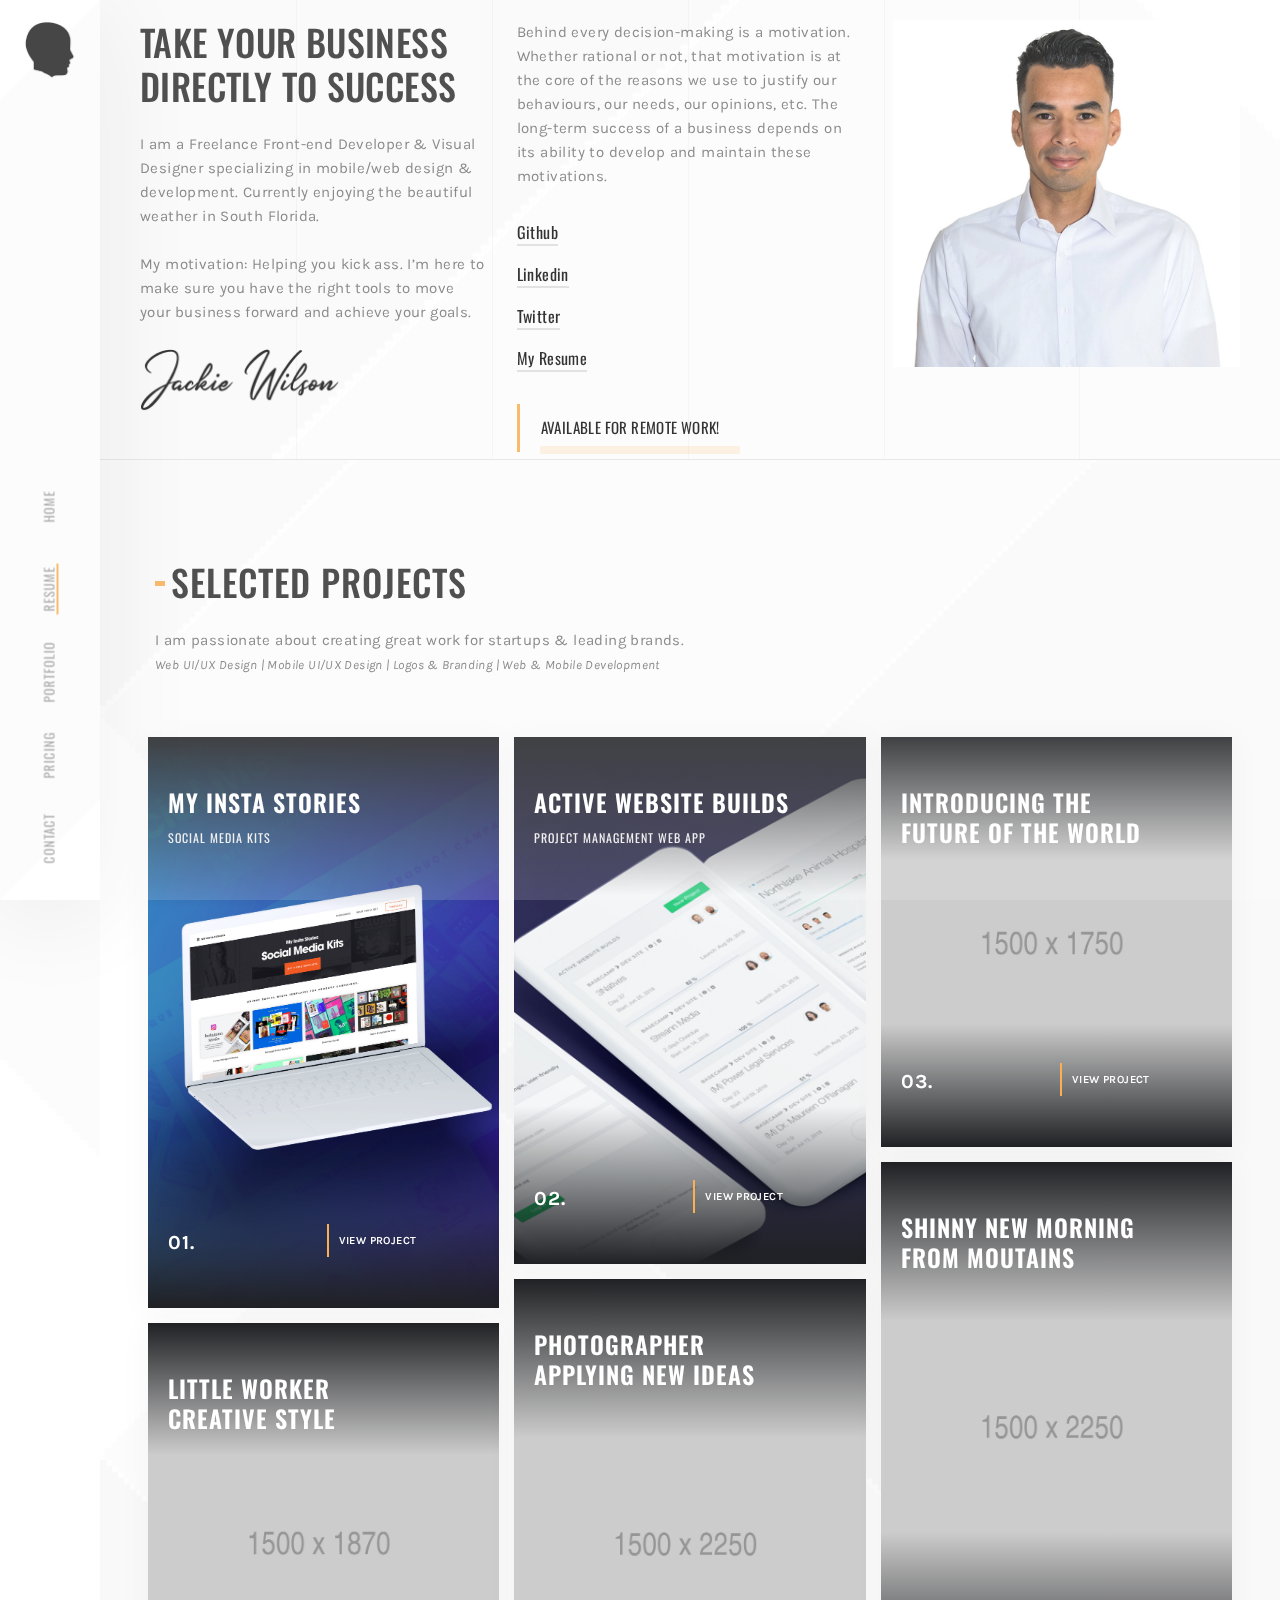
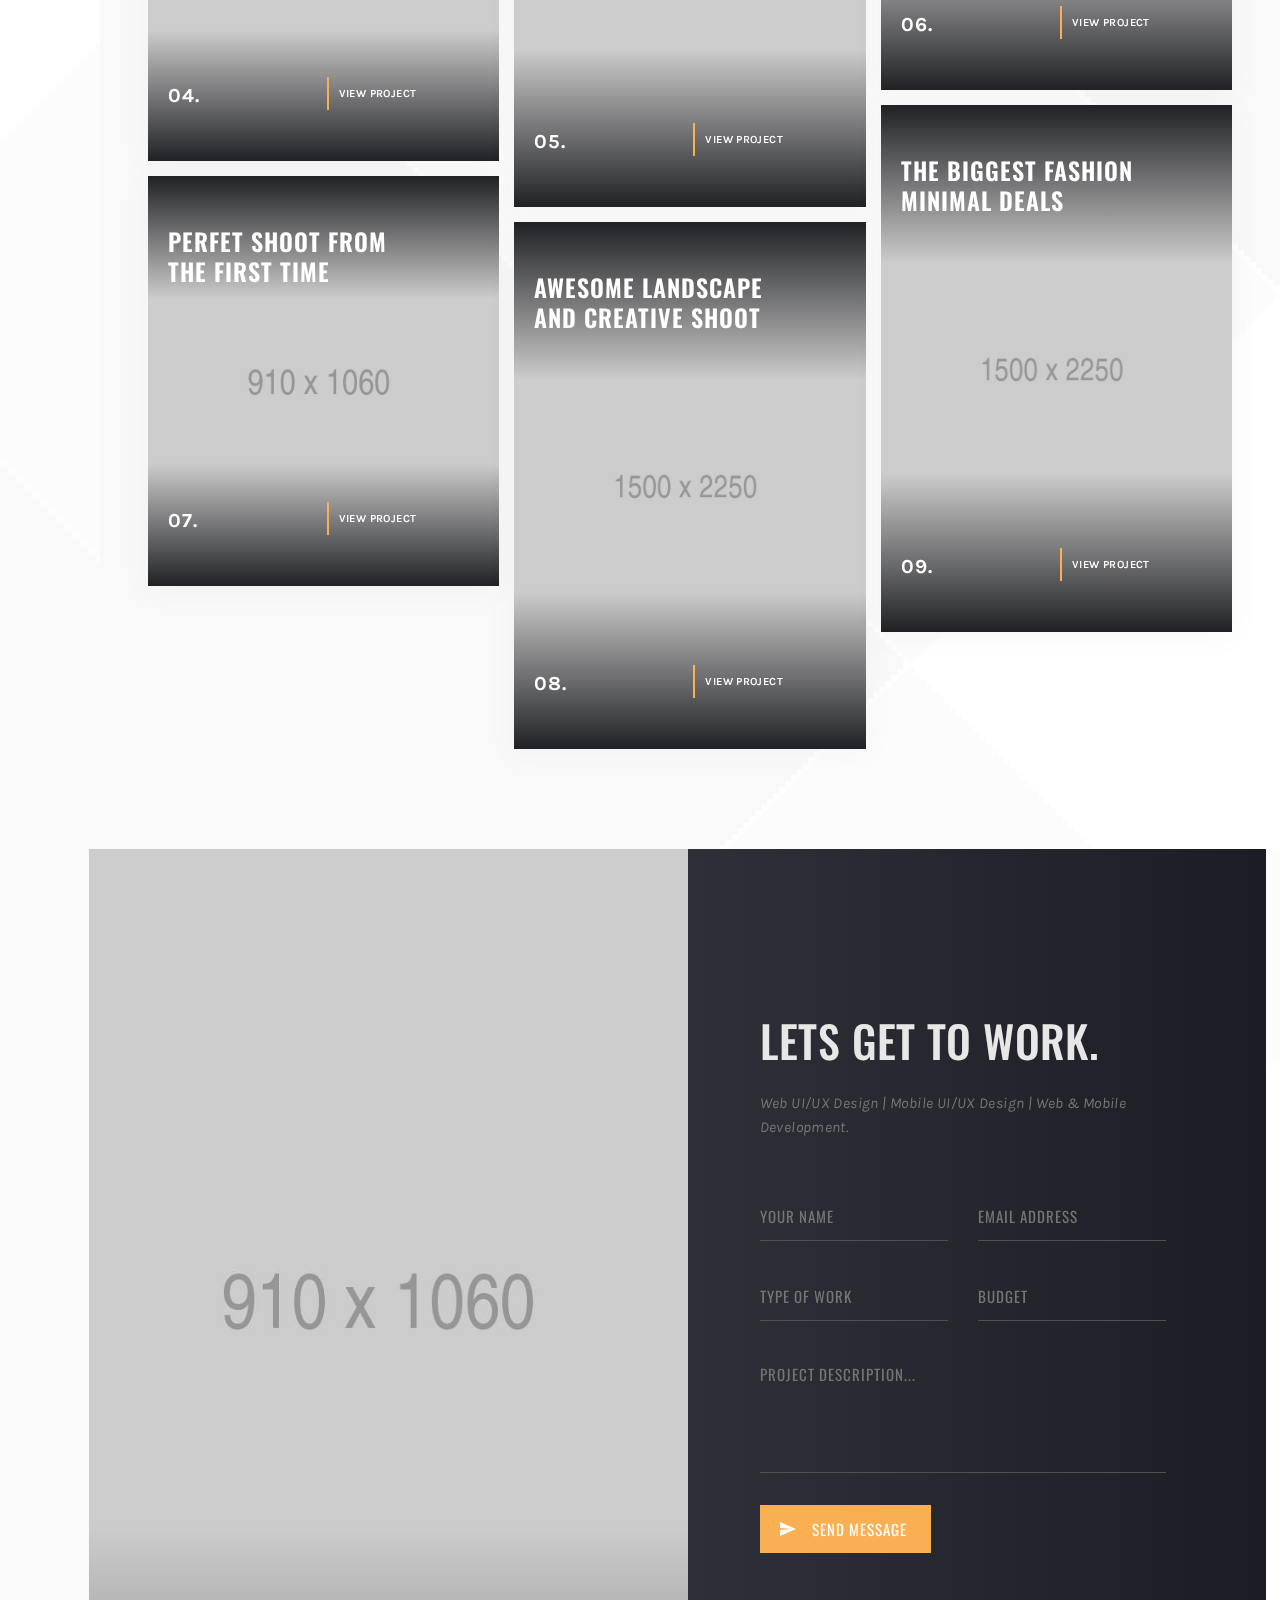
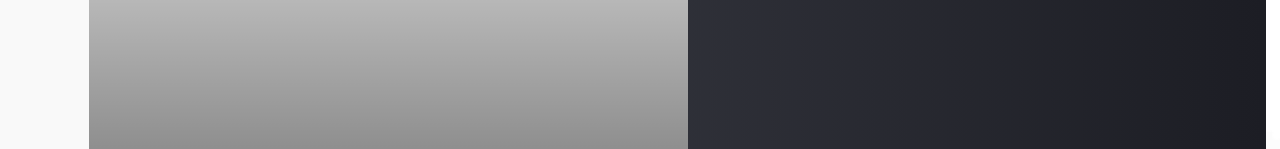
<file: index.html>
<!doctype html>
<html lang="zxx"> 

<head>
    <meta charset="utf-8">
    <title>All Offices - Web UI/UX Design | Mobile UI/UX Design | Motion Design | Graphic Design | Logos & Branding | Mobile Development</title>
    <meta name="description" content="All Offices | Web UI/UX Design | Mobile UI/UX Design | Motion Design | Graphic Design | Logos & Branding | Mobile Development"/>
    <meta name="viewport" content="width=device-width, initial-scale=1, shrink-to-fit=no">
    <meta http-equiv="X-UA-Compatible" content="IE=edge" />

    <!-- Loading Bootstrap CSS -->
    <link href="assets/plugins/bootstrap/css/bootstrap.min.css" rel="stylesheet" type="text/css">

    <!-- Favicon -->
    <link rel="shortcut icon" href="assets/images/favicon.ico"> 
    
    <!-- Loading Font Icons -->
    <link href="assets/plugins/ionicons/css/ionicons.min.css" rel="stylesheet" type="text/css">
    
    <!-- Include all css plugins (below), or include individual files as needed -->
    <link href="assets/plugins/jpreloader/css/jpreloader.css" rel="stylesheet" type="text/css">
    <link href="assets/plugins/magnific-popup/magnific-popup.css" rel="stylesheet" type="text/css">
    
    <!-- Main CSS -->
    <link href="assets/css/styles.css" rel="stylesheet" type="text/css">
    <link href="assets/css/responsive.css" rel="stylesheet" type="text/css">
    <link href="assets/css/font-awesome.min.css" rel="stylesheet" type="text/css">
    
    <!-- Modernizr JS for IE8 support of HTML5 elements and media queries -->
    <!--[if lt IE 8]>
    <script src="assets/plugins/modernizr/modernizr.min.js"></script>
    <![endif]-->
</head>

<body id="page-top">
  
    <!-- BACKGROUND GRID START -->
    <div class="background-grid height-100 position-fixed">
        <span class="column height-100"></span>
        <span class="column height-100"></span>
        <span class="column height-100"></span>
        <span class="column height-100 hidden-xs"></span>
        <span class="column height-100 hidden-xs hidden-sm"></span>
        <span class="column height-100 hidden-xs hidden-sm"></span>
    </div>
    <!-- //BACKGROUND GRID END -->
    
    <!-- HEADER START -->
    <header class="header">
        <div class="logo text-center">
            <div class="display-table height-100 width-100">
                <div class="display-table-cell vertical-align-middle">
                    <img src="assets/images/logo.png" alt="">
                </div>
                <!-- //.display-table-cell -->
            </div>
            <!-- //.display-table -->
        </div>
        <!-- //.logo -->
        
        <div class="nav-trigger nav-trigger-open">
            <div class="nav-toggle">
                <span></span>
                <span></span>
                <span></span>
            </div>
            <!-- //.nav-toggle -->
        </div>
        <!-- //.nav-trigger -->
    </header>
    <!-- //HEADER END -->
    
    
    
    <!-- NAVIGATION START -->
    <div id="navigation" class="navbar navbar-display-block" role="navigation">
        <div class="container-fluid display-table height-100 width-100">
            <div class="nav-wraper display-table-cell width-100">
                <div class="nav-trigger nav-trigger-close">
                    <span></span>
                    <span></span>
                </div>
                <!-- //.nav-trigger -->

                <ul class="nav navbar-nav text-center text-small text-uppercase">
                    <li class="page-scroll"><a href="#home">Home</a></li>
                    <li class="page-scroll"><a href="#work-experiences">Resume</a></li>
                    <li class="page-scroll"><a href="#portfolio">Portfolio</a></li>
                    <li class="page-scroll"><a href="#pricing">Pricing</a></li>
                    <li class="page-scroll"><a href="#contact">Contact</a></li>
                </ul>

            </div>
            <!-- //.display-table-cell -->
        </div>
        <!-- //.container-fluid -->
    </div>
    <!-- //NAVIGATION END -->
    
    
    <!-- WRAPPER START -->
    <div class="wrapper">

        <!-- SECTION - WORK EXPERIENCES START -->
        <section id="work-experiences" class="section no-padding-bottom" style="padding: 0px 0;">
            <div class="section-content">
                <div class="container">
                    <div class="row">
                        <div class="col-md-12">
                            
                            <div id="panel-group-work" class="panel-group panel-resume">
                                <div class="row">
                                    <div class="col-md-4">
                                        <div class="profile-detail position-relative width-100">
                                            <div class="content-wrapper">
                                                <h2>take your business directly to success</h2>
                                                <p>I am a Freelance Front-end Developer & Visual Designer specializing in mobile/web design & development. Currently enjoying the beautiful weather in South Florida.</p>
                                                <p>My motivation: Helping you kick ass. I’m here to make sure you have the right tools to move your business forward and achieve your goals.</p>
                                                <img src="assets/images/signature.png" width="200" alt="">
                                                
                                            </div>
                                            <!-- //.inner-content -->
                                        </div>
                                    </div>

                                    <div class="col-md-4">
                                        <div class="portfolio-links mt-md-30">
                                            <p>Behind every decision-making is a motivation. Whether rational or not, that motivation is at the core of the reasons we use to justify our behaviours, our needs, our opinions, etc. The long-term success of a business depends on its ability to develop and maintain these motivations.</p>
                                            <ul class="portfolio-links-list list-unstyled no-margin">
                                                <li><a href="https://github.com/Alloffices" class="link-v2" target="_blank">Github</a></li>
                                                <li><a href="https://www.linkedin.com/in/manuel-quintanilla-24538754" class="link-v2" target="_blank">Linkedin</a></li>
                                                <li><a href="https://twitter.com/alloffices" class="link-v2" target="_blank">Twitter</a></li>
                                                <li><a href="resume.html" class="link-v2">My Resume</a></li>
                                            </ul>
                                            <a href="#" class="button link-button w-inline-block mt-24">
                                                <div class="line-button-text">Available for remote work!</div><div class="color-hover left"></div>
                                            </a>
                                        </div>
                                    
                                    </div>
                                    <div class="col-md-4">
                                        <img src="assets/images/MannyQuintanilla.jpg" class="mt-md-30 img-responsive center-block" alt="">
                                    </div>

                                </div>
                            </div>
                            <!-- //.panel-group -->
                        </div>
                        <!-- //.col-md-12 -->
                    </div>
                    <!-- //.row -->
                </div>
                <!-- //.container -->
            </div>
            <!-- //.section-content -->
        </section>
        <!-- //SECTION - WORK EXPERIENCES END -->

        <!-- SECTION - PROJECT START -->
        <section id="portfolio" class="projectv2 section">
            <div class="section-content">
                <div class="container">
                    <div class="wrpper">
                        <div class="col-md-12">
                            <div class="section-title">
                                <h2 class="has-sideline letter-spacing-1 text-uppercase">Selected Projects</h2>
                                <p>I am passionate about creating great work for startups & leading brands.<br /><small><i>Web UI/UX Design | Mobile UI/UX Design | Logos & Branding | Web & Mobile Development</i></small></p>
                            </div>
                            <!-- //.section-title -->
                        </div>
                        <!-- //.col-md-12 -->
                    </div>
                    <!-- //.row -->
                    
                    <div class="row">
                        <div class="col-md-4">
                            <div class="projects popup-container background-white">
                                <div class="inner-content position-relative">
                                    <div class="project-title-v2 position-relative width-100">
                                        <h3 class="letter-spacing-1 text-uppercase position-absolute">
                                            My Insta Stories<br /><small style="color:#eee;font-size: 50%;">Social Media Kits</small>
                                        </h3>
                                    </div>
                                    <div class="project-about position-relative">
                                        <div class="thumb">
                                            <img src="assets/images/instastories-3.jpg" alt="" class="img-responsive"/>
                                        </div>
                                    </div>
                                    <div class="project-summary-v2">
                                        <div class="project-number font-weight-700 letter-spacing-1 pull-left title-small">
                                            01.
                                        </div>
                                        <div class="project-link pull-right">
                                            <a href="my-insta-pages.html" class="p-button-style font-weight-600 text-small text-uppercase">View Project</a>
                                        </div>
                                    </div>
                                </div>
                            </div>
                            <div class="projects popup-container background-white">
                                <div class="inner-content position-relative">
                                    <div class="project-title-v2 position-relative width-100">
                                        <h3 class="letter-spacing-1 text-uppercase position-absolute">
                                            little worker creative style 
                                        </h3>
                                    </div>
                                    <div class="project-about position-relative">
                                        <div class="thumb">
                                            <img src="assets/images/portfolio/5.jpg" alt="" class="img-responsive"/>
                                        </div>
                                    </div>
                                    <div class="project-summary-v2">
                                        <div class="project-number font-weight-700 letter-spacing-1 pull-left title-small">
                                            04.
                                        </div>
                                        <div class="project-link pull-right">
                                            <a href="#" class="popup-trigger font-weight-600 text-small text-uppercase">View Project</a>
                                        </div>
                                    </div>
                                </div>
                            </div>
                            <div class="projects popup-container background-white">
                                <div class="inner-content position-relative">
                                    <div class="project-title-v2 position-relative width-100">
                                        <h3 class="letter-spacing-1 text-uppercase position-absolute">
                                           PERFET SHOOT FROM the FIRST TIME
                                        </h3>
                                    </div>
                                    <div class="project-about position-relative">
                                        <div class="thumb">
                                            <img src="assets/images/portfolio/8.jpg" alt="" class="img-responsive"/>
                                        </div>
                                    </div>
                                    <div class="project-summary-v2">
                                        <div class="project-number font-weight-700 letter-spacing-1 pull-left title-small">
                                            07.
                                        </div>
                                        <div class="project-link pull-right">
                                            <a href="#" class="popup-trigger font-weight-600 text-small text-uppercase">View Project</a>
                                        </div>
                                    </div>
                                </div>
                            </div>

                        </div>
                        <!-- //.col-md-4 -->

                        <div class="col-md-4">
                            <div class="projects popup-container background-white">
                                <div class="inner-content position-relative">
                                    <div class="project-title-v2 position-relative width-100">
                                        <h3 class="letter-spacing-1 text-uppercase position-absolute">
                                            Active Website Builds<br /><small style="color:#eee;font-size: 50%;">Project Management Web App</small>
                                        </h3>
                                    </div>
                                    <div class="project-about position-relative">
                                        <div class="thumb">
                                            <img src="assets/images/03-mobile-active.jpg" alt="" class="img-responsive"/>
                                        </div>
                                    </div>
                                    <div class="project-summary-v2">
                                        <div class="project-number font-weight-700 letter-spacing-1 pull-left title-small">
                                            02.
                                        </div>
                                        <div class="project-link pull-right">
                                            <a href="active-website-builds.html" class="p-button-style font-weight-600 text-small text-uppercase">View Project</a>
                                        </div>
                                    </div>
                                </div>
                            </div>
                            <div class="projects popup-container background-white">
                                <div class="inner-content position-relative">
                                    <div class="project-title-v2 position-relative width-100">
                                        <h3 class="letter-spacing-1 text-uppercase position-absolute">
                                            photographer applying new ideas
                                        </h3>
                                    </div>
                                    <div class="project-about position-relative">
                                        <div class="thumb">
                                            <img src="assets/images/portfolio/6.jpg" alt="" class="img-responsive"/>
                                        </div>
                                    </div>
                                    <div class="project-summary-v2">
                                        <div class="project-number font-weight-700 letter-spacing-1 pull-left title-small">
                                            05.
                                        </div>
                                        <div class="project-link pull-right">
                                            <a href="#" class="popup-trigger font-weight-600 text-small text-uppercase">View Project</a>
                                        </div>
                                    </div>
                                </div>
                            </div>
                            <div class="projects popup-container background-white">
                                <div class="inner-content position-relative">
                                    <div class="project-title-v2 position-relative width-100">
                                        <h3 class="letter-spacing-1 text-uppercase position-absolute">
                                            awesome landscape and creative shoot
                                        </h3>
                                    </div>
                                    <div class="project-about position-relative">
                                        <div class="thumb">
                                            <img src="assets/images/portfolio/9.jpg" alt="" class="img-responsive"/>
                                        </div>
                                    </div>
                                    <div class="project-summary-v2">
                                        <div class="project-number font-weight-700 letter-spacing-1 pull-left title-small">
                                            08.
                                        </div>
                                        <div class="project-link pull-right">
                                            <a href="#" class="popup-trigger font-weight-600 text-small text-uppercase">View Project</a>
                                        </div>
                                    </div>
                                </div>
                            </div>

                        </div>
                        <!-- //.col-md-4 -->

                        <div class="col-md-4">
                            <div class="projects popup-container background-white">
                                <div class="inner-content position-relative">
                                    <div class="project-title-v2 position-relative width-100">
                                        <h3 class="letter-spacing-1 text-uppercase position-absolute">
                                            introducing the future of the world
                                        </h3>
                                    </div>
                                    <div class="project-about position-relative">
                                        <div class="thumb">
                                            <img src="assets/images/portfolio/4.jpg" alt="" class="img-responsive"/>
                                        </div>
                                    </div>
                                    <div class="project-summary-v2">
                                        <div class="project-number font-weight-700 letter-spacing-1 pull-left title-small">
                                            03.
                                        </div>
                                        <div class="project-link pull-right">
                                            <a href="#" class="popup-trigger font-weight-600 text-small text-uppercase">View Project</a>
                                        </div>
                                    </div>
                                </div>
                            </div>
                            <div class="projects popup-container background-white">
                                <div class="inner-content position-relative">
                                    <div class="project-title-v2 position-relative width-100">
                                        <h3 class="letter-spacing-1 text-uppercase position-absolute">
                                            shinny new morning from moutains
                                        </h3>
                                    </div>
                                    <div class="project-about position-relative">
                                        <div class="thumb">
                                            <img src="assets/images/portfolio/3.jpg" alt="" class="img-responsive"/>
                                        </div>
                                    </div>
                                    <div class="project-summary-v2">
                                        <div class="project-number font-weight-700 letter-spacing-1 pull-left title-small">
                                            06.
                                        </div>
                                        <div class="project-link pull-right">
                                            <a href="#" class="popup-trigger font-weight-600 text-small text-uppercase">View Project</a>
                                        </div>
                                    </div>
                                </div>
                            </div>
                            <div class="projects popup-container background-white">
                                <div class="inner-content position-relative">
                                    <div class="project-title-v2 position-relative width-100">
                                        <h3 class="letter-spacing-1 text-uppercase position-absolute">
                                            the biggest Fashion Minimal deals
                                        </h3>
                                    </div>
                                    <div class="project-about position-relative">
                                        <div class="thumb">
                                            <img src="assets/images/portfolio/7.jpg" alt="" class="img-responsive"/>
                                        </div>
                                    </div>
                                    <div class="project-summary-v2">
                                        <div class="project-number font-weight-700 letter-spacing-1 pull-left title-small">
                                            09.
                                        </div>
                                        <div class="project-link pull-right">
                                            <a href="#" class="popup-trigger font-weight-600 text-small text-uppercase">View Project</a>
                                        </div>
                                    </div>
                                </div>
                            </div>

                        </div>
                        <!-- //.col-md-4 -->
                        
                      
                        
                    </div>
                    <!-- //.row -->
                </div>
                <!-- //.container -->
            </div>
            <!-- //.section-content -->
        </section>
        <!-- //SECTION - PROJECTs END -->

        <!-- SECTION - HOME START -->
        <section id="home" class="no-padding-tb width-100 ">
            
                <div class="container-fluid">
                    <div class="row" style="background-image: -webkit-linear-gradient(0deg, #40424b, #1c1d24);
    background-image: linear-gradient(90deg, #40424b, #1c1d24);">

                        <div class="col-md-6">
                            <div class="split-image hero-1">
                                
                            </div>
                        </div>

                        <div class="col-md-6">
                            <div class="hero-split-content">
                                <div class="hero-split-intro">
                                    <h1 class="heading" style="color:#e8e7e7;">Lets Get To Work.</h1>
                                    <p class="grey-text"><i>Web UI/UX Design | Mobile UI/UX Design | Web & Mobile Development.</i></p>

                            <div class="profile-detail position-relative width-100">
                                <div class="content-wrapper">
                                    
                                    <form class="contact-v1-form">
                                        <input type="text" class="input half-width w-input" maxlength="256" name="Contact-Name" data-name="Contact Name" placeholder="Your name" id="Contact-Name">
                                        <input type="email" class="input half-width w-input" maxlength="256" name="Contact-Email" data-name="Contact Email" placeholder="Email address" id="Contact-Email" required="">
                                        <input type="text" class="input half-width w-input" maxlength="256" name="Contact-Type" data-name="Contact Type" placeholder="Type of work" id="Contact-Type">
                                        <input type="text" class="input half-width w-input" maxlength="256" name="Contact-Budget" data-name="Contact Budget" placeholder="Budget" id="Contact-Budget">
                                        <textarea id="Contact-Message" name="Contact-Message" data-name="Contact Message" maxlength="5000" placeholder="Project description..." class="input text-area margin-right w-input"></textarea>
                                        <input type="submit" data-wait="Please wait..." value="Send Message" class="button contact-button w-button">
                                    </form>
                                    
                                </div>
                                <!-- //.inner-content -->
                            </div>
                            <!-- //.profile-detail -->                                </div>
                                
                            </div>
                        </div>
                        <!-- //.col-md-6 -->

                    </div>
                    <!-- //.row -->
                </div>
                <!-- //.container -->
            
        </section>
        <!-- //SECTION - HOME END -->

    </div>
    <!-- //WRAPPER END -->
    
    
    <!-- Loading jQuery -->
    <script src="assets/plugins/jquery/jquery.min.js"></script>
    
    <!-- Loading Bootstrap JS -->
    <script src="assets/plugins/bootstrap/js/bootstrap.min.js"></script>
    
    <!-- Include all js plugins (below) -->
    <script src="assets/plugins/jpreloader/js/jpreloader.min.js"></script>
    <script src="assets/plugins/debouncer/debouncer.js"></script>
    <script src="assets/plugins/easing/jquery.easing.min.js"></script>
    <script src="assets/plugins/magnific-popup/jquery.magnific-popup.min.js"></script>
    
    <!-- Loading Theme JS -->
    <script src="assets/js/main.js"></script>
    
</body>

</html>
</file>
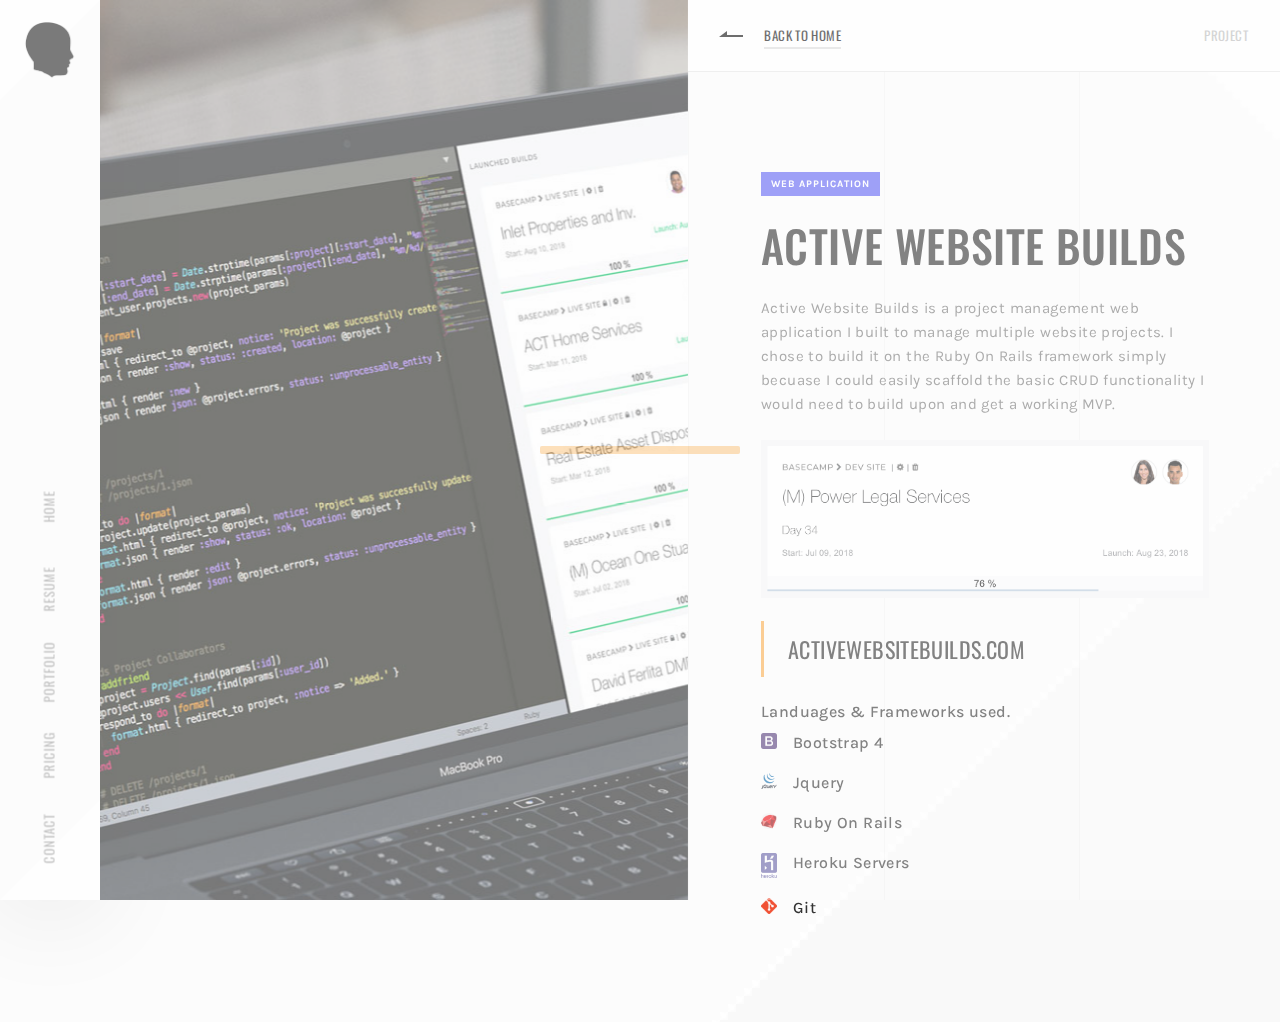
<file: active-website-builds.html>
<!doctype html>
<html lang="zxx"> 

<head>
    <meta charset="utf-8">
    <title>betiso - One Page Personal Themplate</title>
    <meta name="description" content="Betiso - One Page Personal Themplate"/>
    <meta name="viewport" content="width=device-width, initial-scale=1, shrink-to-fit=no">
    <meta http-equiv="X-UA-Compatible" content="IE=edge" />

    <!-- Loading Bootstrap CSS -->
    <link href="assets/plugins/bootstrap/css/bootstrap.min.css" rel="stylesheet" type="text/css">

    <!-- Favicon -->
    <link rel="shortcut icon" href="assets/images/favicon.ico"> 
    
    <!-- Loading Font Icons -->
    <link href="assets/plugins/ionicons/css/ionicons.min.css" rel="stylesheet" type="text/css">
    
    <!-- Include all css plugins (below), or include individual files as needed -->
    <link href="assets/plugins/jpreloader/css/jpreloader.css" rel="stylesheet" type="text/css">
    <link href="assets/plugins/magnific-popup/magnific-popup.css" rel="stylesheet" type="text/css">
    
    <!-- Main CSS -->
    <link href="assets/css/styles.css" rel="stylesheet" type="text/css">
    <link href="assets/css/responsive.css" rel="stylesheet" type="text/css">
    <link href="assets/css/font-awesome.min.css" rel="stylesheet" type="text/css">
    
    <!-- Modernizr JS for IE8 support of HTML5 elements and media queries -->
    <!--[if lt IE 8]>
    <script src="assets/plugins/modernizr/modernizr.min.js"></script>
    <![endif]-->
</head>

<body id="page-top">
  
    <!-- BACKGROUND GRID START -->
    <div class="background-grid height-100 position-fixed">
        <span class="column height-100"></span>
        <span class="column height-100"></span>
        <span class="column height-100"></span>
        <span class="column height-100 hidden-xs"></span>
        <span class="column height-100 hidden-xs hidden-sm"></span>
        <span class="column height-100 hidden-xs hidden-sm"></span>
    </div>
    <!-- //BACKGROUND GRID END -->
    
    <!-- HEADER START -->
    <header class="header">
        <div class="logo text-center">
            <div class="display-table height-100 width-100">
                <div class="display-table-cell vertical-align-middle">
                    <img src="assets/images/logo.png" alt="">
                </div>
                <!-- //.display-table-cell -->
            </div>
            <!-- //.display-table -->
        </div>
        <!-- //.logo -->
        
        <div class="nav-trigger nav-trigger-open">
            <div class="nav-toggle">
                <span></span>
                <span></span>
                <span></span>
            </div>
            <!-- //.nav-toggle -->
        </div>
        <!-- //.nav-trigger -->
    </header>
    <!-- //HEADER END -->
    
    
    
    <!-- NAVIGATION START -->
    <div id="navigation" class="navbar navbar-display-block" role="navigation">
        <div class="container-fluid display-table height-100 width-100">
            <div class="nav-wraper display-table-cell width-100">
                <div class="nav-trigger nav-trigger-close">
                    <span></span>
                    <span></span>
                </div>
                <!-- //.nav-trigger -->

                <ul class="nav navbar-nav text-center text-small text-uppercase">
                    <li class="page-scroll"><a href="index.html#home">Home</a></li>
                    <li class="page-scroll"><a href="index.html#work-experiences">Resume</a></li>
                    <li class="page-scroll"><a href="index.html#portfolio">Portfolio</a></li>
                    <li class="page-scroll"><a href="index.html#pricing">Pricing</a></li>
                    <li class="page-scroll"><a href="index.html#contact">Contact</a></li>
                </ul>

            </div>
            <!-- //.display-table-cell -->
        </div>
        <!-- //.container-fluid -->
    </div>
    <!-- //NAVIGATION END -->
    
    
    
    <!-- WRAPPER START -->
    <div class="wrapper">
        
        <!-- SECTION - HOME START -->
        <section id="home" class="no-padding-tb width-100">
            
            <div class="container-fluid">
                <div class="row">

                    <div class="col-md-6">
                        <div class="blog-img fix" style="background-image:url('assets/images/social-kits-copy.jpg')">
                            
                        </div>
                    </div>

                    <div class="col-md-6">
                        <div class="blog-split-content">
                            <div class="hero-split-intro">
                                
                                <div class="post-panel nav-left">
                                    <a href="index.html" class="post-back-link w-inline-block">
                                        <div class="link-v1">Back to Home</div>
                                    </a>
                                    <div class="post-date">Project</div>
                                </div>
                                <a href="#" class="badge color">Web application</a>
                                <h1 class="heading">Active Website Builds</h1>
                                <p class="grey-text">Active Website Builds is a project management web application I built to manage multiple website projects. I chose to build it on the Ruby On Rails framework simply becuase I could easily scaffold the basic CRUD functionality I would need to build upon and get a working MVP.</p>
                                <img src="assets/images/active.png"/>
                                <br />
                                <blockquote><a href="https://www.activewebsitebuilds.com/" target="_blank">ACTIVEWEBSITEBUILDS.COM</a></blockquote>
                                <br />
                                <div class="plan-desc">Landuages & Frameworks used.</div>
                                <div class="list-wra" style="margin-bottom:24px">
                                    <div class="side-feature-list-item">
                                        <img src="assets/images/download.png" width="16" class="check-mark-icon" alt="">
                                        <div class="plan-desc">Bootstrap 4</div>
                                    </div>
                                    <div class="side-feature-list-item">
                                        <img src="assets/images/jquery-logo-png--800.gif" width="16" class="check-mark-icon" alt="">
                                        <div class="plan-desc">Jquery</div>
                                    </div>
                                    <div class="side-feature-list-item">
                                        <img src="assets/images/ruby.png" width="16" class="check-mark-icon" alt="">
                                        <div class="plan-desc">Ruby On Rails</div>
                                    </div>
                                    <div class="side-feature-list-item">
                                        <img src="assets/images/download-1.png" width="16" class="check-mark-icon" alt="">
                                        <div class="plan-desc">Heroku Servers</div>
                                    </div>
                                    <div class="side-feature-list-item">
                                        <img src="assets/images/Git-Icon-1788C.png" width="16" class="check-mark-icon" alt="">
                                        <div class="plan-desc">Git</div>
                                    </div>
                                </div>

                            </div>
                        </div>
                    </div>
                    <!-- //.col-md-6 -->

                </div>
                <!-- //.row -->
            </div>
            <!-- //.container -->
            
        </section>
        <!-- //SECTION - HOME END -->

    </div>
    <!-- //WRAPPER END -->
    
    
    <!-- Loading jQuery -->
    <script src="assets/plugins/jquery/jquery.min.js"></script>
    
    <!-- Loading Bootstrap JS -->
    <script src="assets/plugins/bootstrap/js/bootstrap.min.js"></script>
    
    <!-- Include all js plugins (below) -->
    <script src="assets/plugins/jpreloader/js/jpreloader.min.js"></script>
    <script src="assets/plugins/debouncer/debouncer.js"></script>
    <script src="assets/plugins/easing/jquery.easing.min.js"></script>
    <script src="assets/plugins/magnific-popup/jquery.magnific-popup.min.js"></script>
    
    <!-- Loading Theme JS -->
    <script src="assets/js/main.js"></script>
    
</body>

</html>
</file>
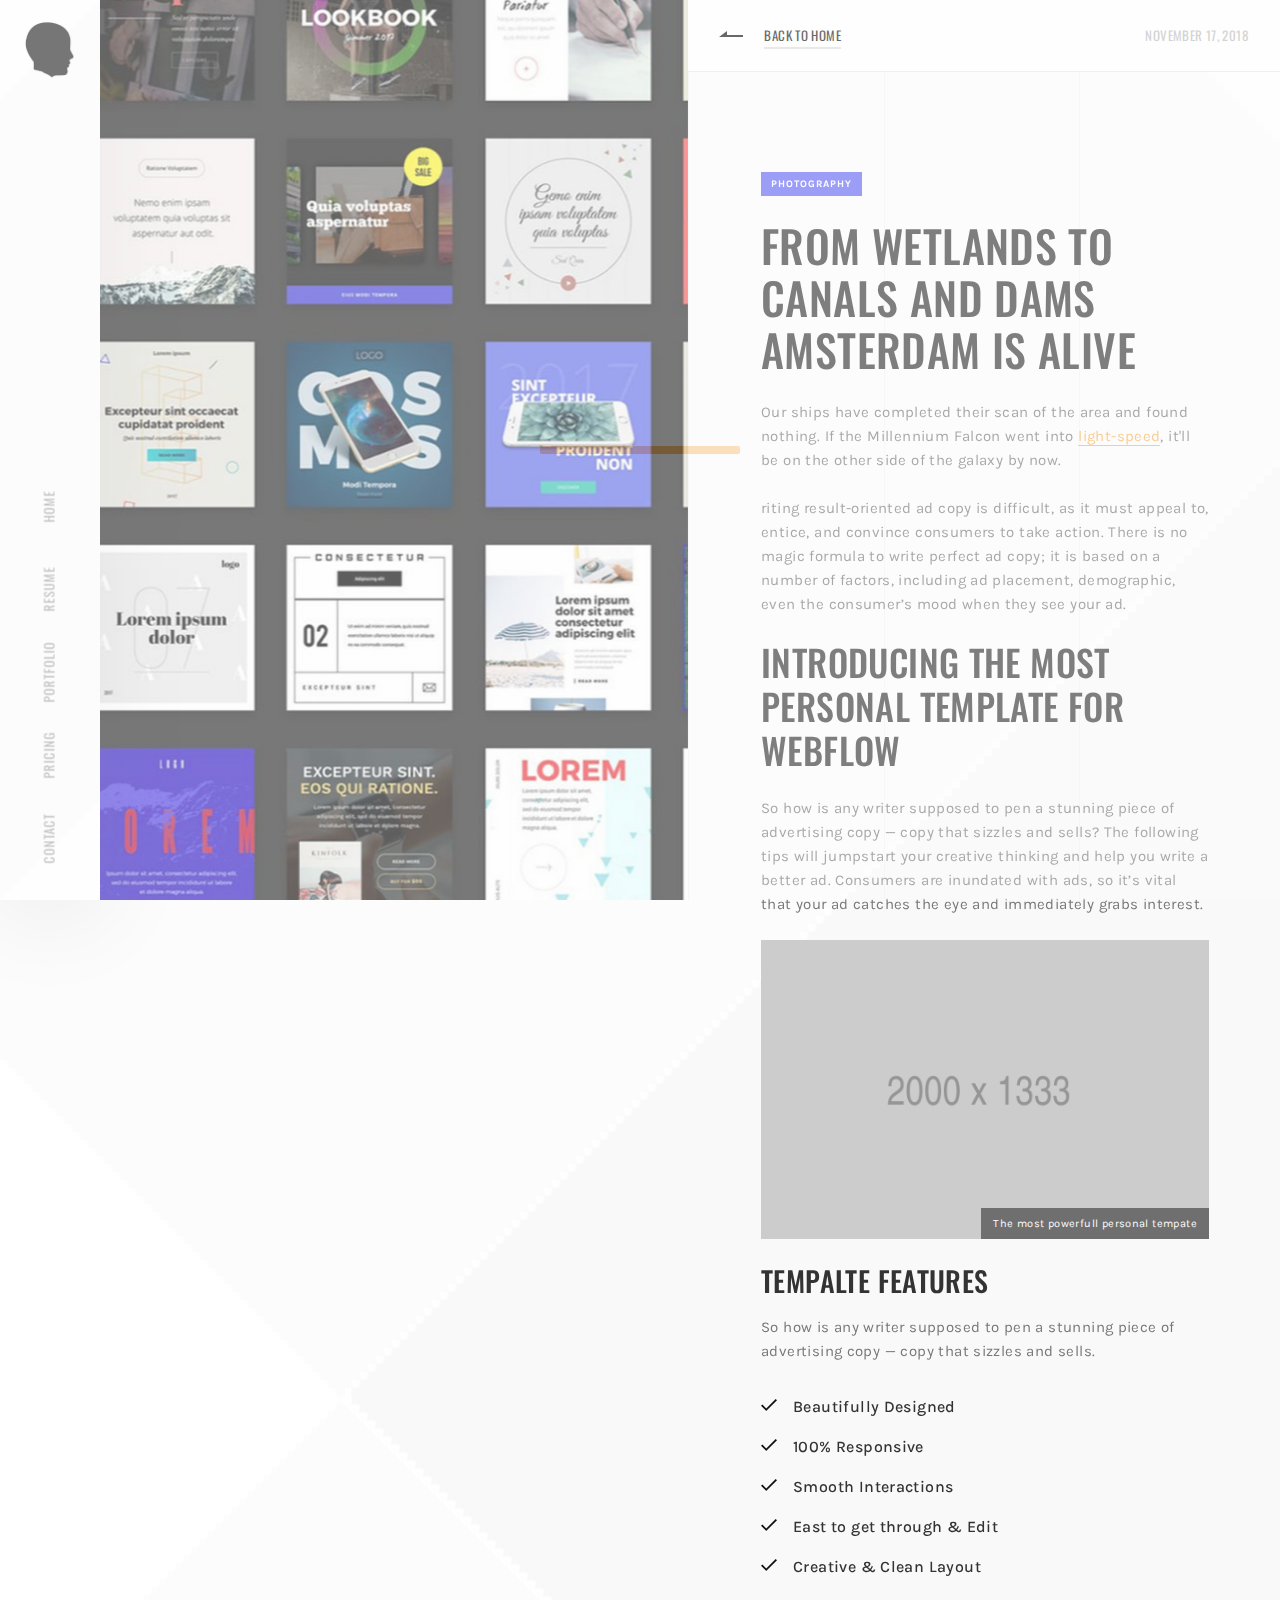
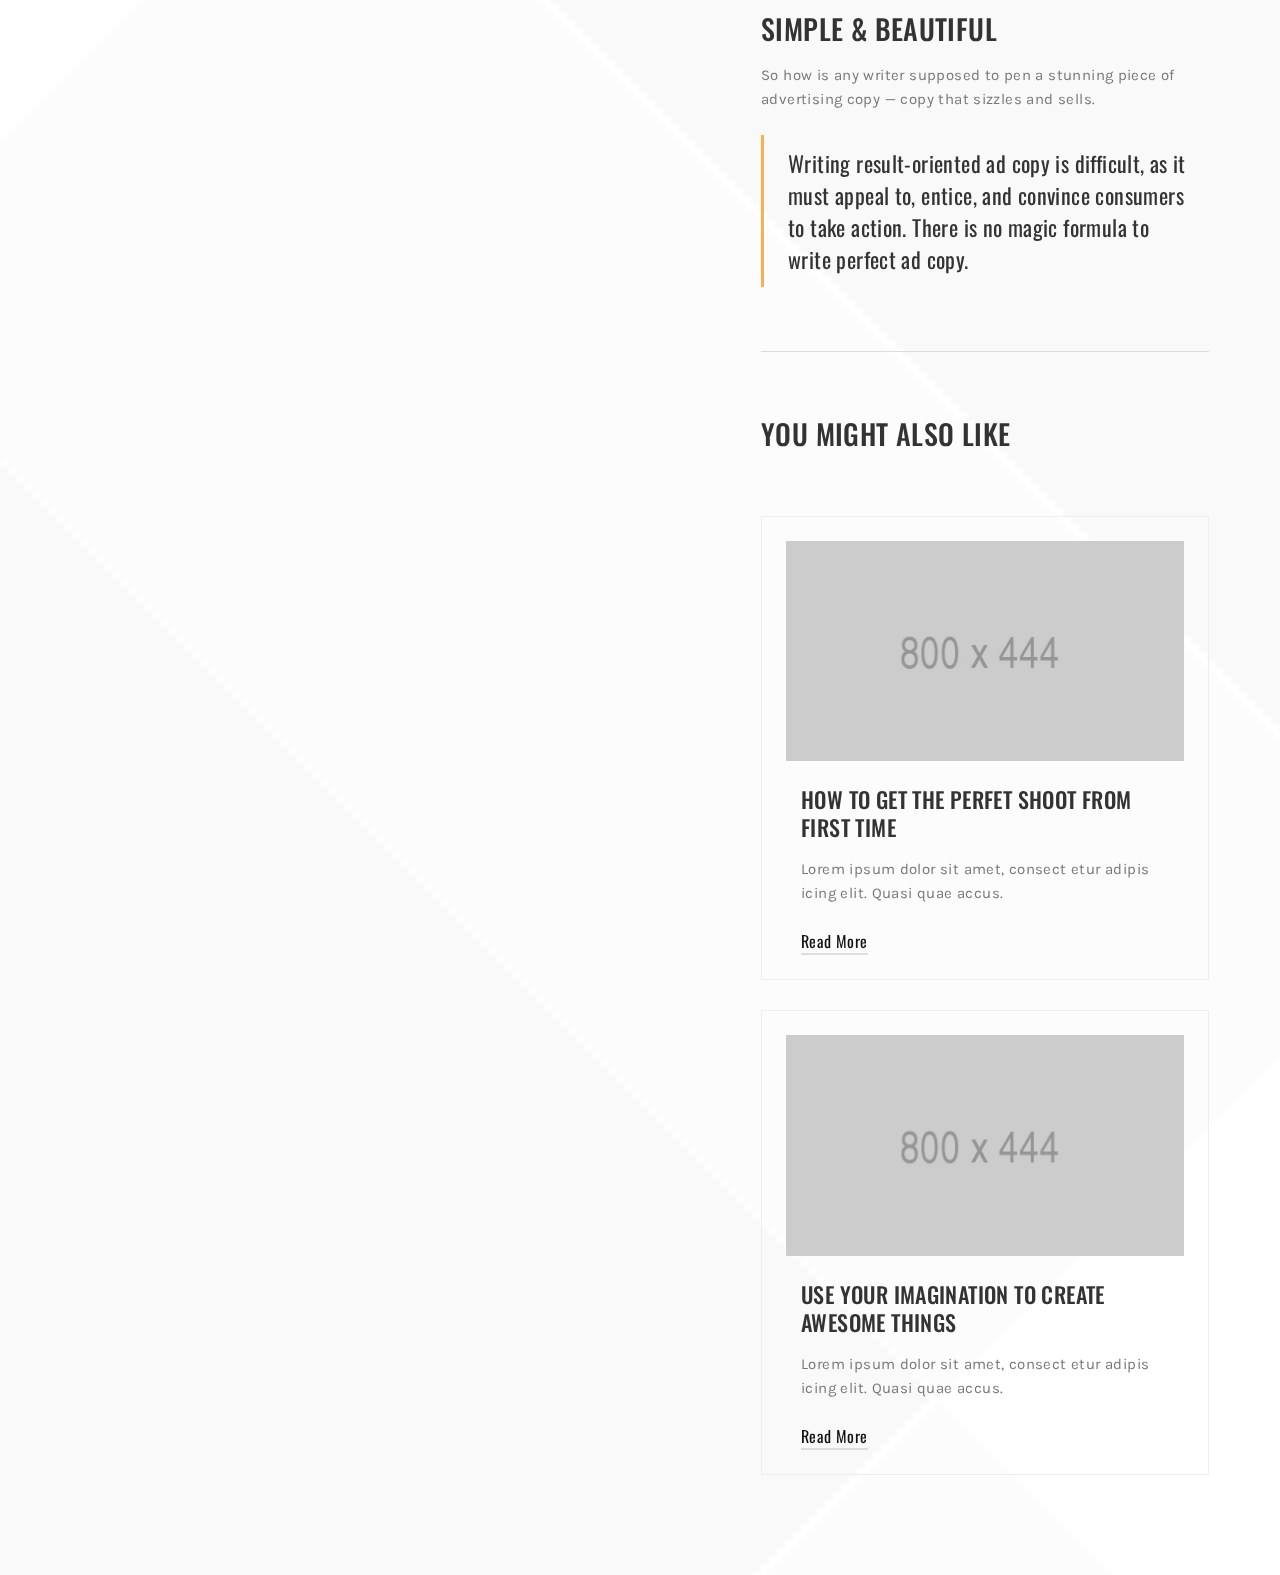
<file: index-single-blog.html>
<!doctype html>
<html lang="zxx"> 

<head>
    <meta charset="utf-8">
    <title>betiso - One Page Personal Themplate</title>
    <meta name="description" content="Betiso - One Page Personal Themplate"/>
    <meta name="viewport" content="width=device-width, initial-scale=1, shrink-to-fit=no">
    <meta http-equiv="X-UA-Compatible" content="IE=edge" />

    <!-- Loading Bootstrap CSS -->
    <link href="assets/plugins/bootstrap/css/bootstrap.min.css" rel="stylesheet" type="text/css">

    <!-- Favicon -->
    <link rel="shortcut icon" href="assets/images/favicon.ico"> 
    
    <!-- Loading Font Icons -->
    <link href="assets/plugins/ionicons/css/ionicons.min.css" rel="stylesheet" type="text/css">
    
    <!-- Include all css plugins (below), or include individual files as needed -->
    <link href="assets/plugins/jpreloader/css/jpreloader.css" rel="stylesheet" type="text/css">
    <link href="assets/plugins/magnific-popup/magnific-popup.css" rel="stylesheet" type="text/css">
    
    <!-- Main CSS -->
    <link href="assets/css/styles.css" rel="stylesheet" type="text/css">
    <link href="assets/css/responsive.css" rel="stylesheet" type="text/css">
    <link href="assets/css/font-awesome.min.css" rel="stylesheet" type="text/css">
    
    <!-- Modernizr JS for IE8 support of HTML5 elements and media queries -->
    <!--[if lt IE 8]>
    <script src="assets/plugins/modernizr/modernizr.min.js"></script>
    <![endif]-->
</head>

<body id="page-top">
  
    <!-- BACKGROUND GRID START -->
    <div class="background-grid height-100 position-fixed">
        <span class="column height-100"></span>
        <span class="column height-100"></span>
        <span class="column height-100"></span>
        <span class="column height-100 hidden-xs"></span>
        <span class="column height-100 hidden-xs hidden-sm"></span>
        <span class="column height-100 hidden-xs hidden-sm"></span>
    </div>
    <!-- //BACKGROUND GRID END -->
    
    <!-- HEADER START -->
    <header class="header">
        <div class="logo text-center">
            <div class="display-table height-100 width-100">
                <div class="display-table-cell vertical-align-middle">
                    <img src="assets/images/logo.png" alt="">
                </div>
                <!-- //.display-table-cell -->
            </div>
            <!-- //.display-table -->
        </div>
        <!-- //.logo -->
        
        <div class="nav-trigger nav-trigger-open">
            <div class="nav-toggle">
                <span></span>
                <span></span>
                <span></span>
            </div>
            <!-- //.nav-toggle -->
        </div>
        <!-- //.nav-trigger -->
    </header>
    <!-- //HEADER END -->
    
    
    
    <!-- NAVIGATION START -->
    <div id="navigation" class="navbar navbar-display-block" role="navigation">
        <div class="container-fluid display-table height-100 width-100">
            <div class="nav-wraper display-table-cell width-100">
                <div class="nav-trigger nav-trigger-close">
                    <span></span>
                    <span></span>
                </div>
                <!-- //.nav-trigger -->

                <ul class="nav navbar-nav text-center text-small text-uppercase">
                    <li class="page-scroll"><a href="index.html#home">Home</a></li>
                    <li class="page-scroll"><a href="index.html#work-experiences">Resume</a></li>
                    <li class="page-scroll"><a href="index.html#portfolio">Portfolio</a></li>
                    <li class="page-scroll"><a href="index.html#pricing">Pricing</a></li>
                    <li class="page-scroll"><a href="index.html#contact">Contact</a></li>
                </ul>

            </div>
            <!-- //.display-table-cell -->
        </div>
        <!-- //.container-fluid -->
    </div>
    <!-- //NAVIGATION END -->
    
    
    
    <!-- WRAPPER START -->
    <div class="wrapper">
        
        <!-- SECTION - HOME START -->
        <section id="home" class="no-padding-tb width-100">
            
            <div class="container-fluid">
                <div class="row">

                    <div class="col-md-6">
                        <div class="blog-img fix" style="background-image:url('assets/images/social-kits.jpg')">
                            
                        </div>
                    </div>

                    <div class="col-md-6">
                        <div class="blog-split-content">
                            <div class="hero-split-intro">
                                
                                <div class="post-panel nav-left">
                                    <a href="index.html" class="post-back-link w-inline-block">
                                        <div class="link-v1">Back to Home</div>
                                    </a>
                                    <div class="post-date">November 17, 2018</div>
                                </div>
                                <a href="#" class="badge color">Photography</a>
                                <h1 class="heading">FROM WETLANDS TO CANALS AND DAMS AMSTERDAM IS ALIVE</h1>
                                <p class="grey-text">Our ships have completed their scan of the area and found nothing. If the Millennium Falcon went into <a href="#" class="text-link">light-speed</a>, it'll be on the other side of the galaxy by now.</p>
                                <p class="grey-text">riting result-oriented ad copy is difficult, as it must appeal to, entice, and convince consumers to take action. There is no magic formula to write perfect ad copy; it is based on a number of factors, including ad placement, demographic, even the consumer’s mood when they see your ad. </p>
                                <h2>Introducing The Most Personal Template for Webflow</h2>
                                <p class="grey-text">So how is any writer supposed to pen a stunning piece of advertising copy — copy that sizzles and sells? The following tips will jumpstart your creative thinking and help you write a better ad. Consumers are inundated with ads, so it’s vital that your ad catches the eye and immediately grabs interest.</p>
                                <div class="blog-single">
                                    <img src="assets/images/blog-single.jpg" alt="">
                                    <div class="img-caption">The most powerfull personal tempate</div>
                                </div>

                                <h3 class="mt-24">Tempalte features</h3>
                                <p class="grey-text">So how is any writer supposed to pen a stunning piece of advertising copy — copy that sizzles and sells.</p>
                                <div class="list-wra" style="margin-bottom:24px">
                                    <div class="side-feature-list-item">
                                        <img src="assets/images/icons/check-icon.svg" width="16" class="check-mark-icon" alt="">
                                        <div class="plan-desc">Beautifully Designed</div>
                                    </div>
                                    <div class="side-feature-list-item">
                                        <img src="assets/images/icons/check-icon.svg" width="16" class="check-mark-icon" alt="">
                                        <div class="plan-desc">100% Responsive</div>
                                    </div>
                                    <div class="side-feature-list-item">
                                        <img src="assets/images/icons/check-icon.svg" width="16" class="check-mark-icon" alt="">
                                        <div class="plan-desc">Smooth Interactions</div>
                                    </div>
                                    <div class="side-feature-list-item">
                                        <img src="assets/images/icons/check-icon.svg" width="16" class="check-mark-icon" alt="">
                                        <div class="plan-desc">East to get through & Edit</div>
                                    </div>
                                    <div class="side-feature-list-item">
                                        <img src="assets/images/icons/check-icon.svg" width="16" class="check-mark-icon" alt="">
                                        <div class="plan-desc">Creative & Clean Layout </div>
                                    </div>
                                </div>
                                <h3 >Simple &amp; Beautiful</h3>
                                <p class="grey-text">So how is any writer supposed to pen a stunning piece of advertising copy — copy that sizzles and sells.</p>
                                <blockquote>Writing result-oriented ad copy is difficult, as it must appeal to, entice, and convince consumers to take action. There is no magic formula to write perfect ad copy.</blockquote>

                                <h3 class="more-posts-heading">You might Also Like</h3>
                                <div class="service-item blog display-inline-block position-relative">
                                    <img src="assets/images/blog/1.jpeg" alt="">
                                    <div class="service-v2-info">
                                        <a href="#"><h4 class="service-v2-heading mt-24">HOW TO GET THE PERFET SHOOT FROM FIRST TIME</h4></a>
                                        <p class="post-description">Lorem ipsum dolor sit amet, consect etur adipis icing elit. Quasi quae accus.</p>
                                        <a href="#" class="link-v2">Read More</a>
                                    </div>
                                </div>

                                <div class="service-item blog display-inline-block position-relative">
                                    <img src="assets/images/blog/2.jpeg" alt="">
                                    <div class="service-v2-info">
                                        <a href="#"><h4 class="service-v2-heading mt-24">USE YOUR IMAGINATION TO CREATE AWESOME THINGS</h4></a>
                                        <p class="post-description">Lorem ipsum dolor sit amet, consect etur adipis icing elit. Quasi quae accus.</p>
                                        <a href="#" class="link-v2">Read More</a>
                                    </div>
                                </div>

                            </div>
                        </div>
                    </div>
                    <!-- //.col-md-6 -->

                </div>
                <!-- //.row -->
            </div>
            <!-- //.container -->
            
        </section>
        <!-- //SECTION - HOME END -->

    </div>
    <!-- //WRAPPER END -->
    
    
    <!-- Loading jQuery -->
    <script src="assets/plugins/jquery/jquery.min.js"></script>
    
    <!-- Loading Bootstrap JS -->
    <script src="assets/plugins/bootstrap/js/bootstrap.min.js"></script>
    
    <!-- Include all js plugins (below) -->
    <script src="assets/plugins/jpreloader/js/jpreloader.min.js"></script>
    <script src="assets/plugins/debouncer/debouncer.js"></script>
    <script src="assets/plugins/easing/jquery.easing.min.js"></script>
    <script src="assets/plugins/magnific-popup/jquery.magnific-popup.min.js"></script>
    
    <!-- Loading Theme JS -->
    <script src="assets/js/main.js"></script>
    
</body>

</html>
</file>
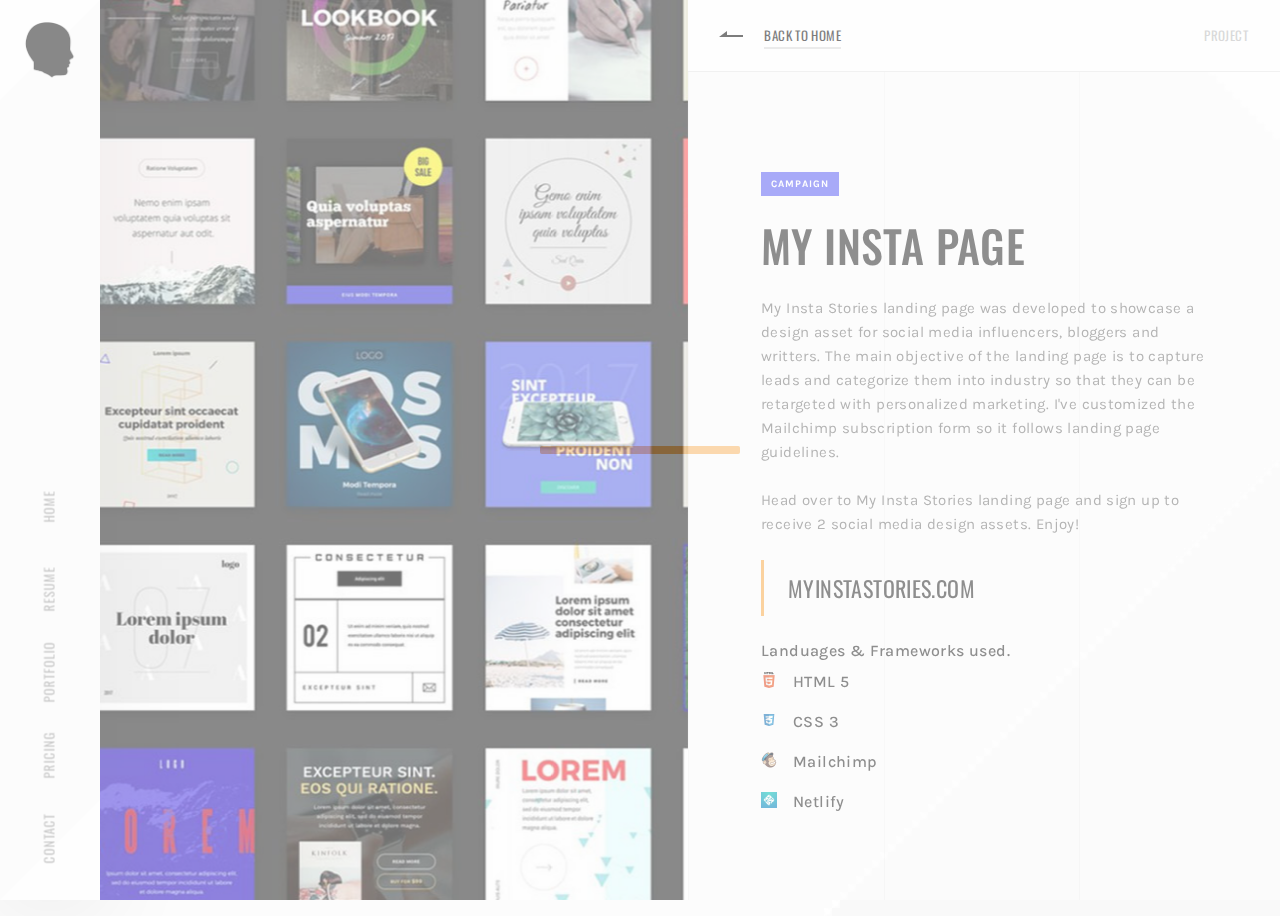
<file: my-insta-pages.html>
<!doctype html>
<html lang="zxx"> 

<head>
    <meta charset="utf-8">
    <title>betiso - One Page Personal Themplate</title>
    <meta name="description" content="Betiso - One Page Personal Themplate"/>
    <meta name="viewport" content="width=device-width, initial-scale=1, shrink-to-fit=no">
    <meta http-equiv="X-UA-Compatible" content="IE=edge" />

    <!-- Loading Bootstrap CSS -->
    <link href="assets/plugins/bootstrap/css/bootstrap.min.css" rel="stylesheet" type="text/css">

    <!-- Favicon -->
    <link rel="shortcut icon" href="assets/images/favicon.ico"> 
    
    <!-- Loading Font Icons -->
    <link href="assets/plugins/ionicons/css/ionicons.min.css" rel="stylesheet" type="text/css">
    
    <!-- Include all css plugins (below), or include individual files as needed -->
    <link href="assets/plugins/jpreloader/css/jpreloader.css" rel="stylesheet" type="text/css">
    <link href="assets/plugins/magnific-popup/magnific-popup.css" rel="stylesheet" type="text/css">
    
    <!-- Main CSS -->
    <link href="assets/css/styles.css" rel="stylesheet" type="text/css">
    <link href="assets/css/responsive.css" rel="stylesheet" type="text/css">
    <link href="assets/css/font-awesome.min.css" rel="stylesheet" type="text/css">
    
    <!-- Modernizr JS for IE8 support of HTML5 elements and media queries -->
    <!--[if lt IE 8]>
    <script src="assets/plugins/modernizr/modernizr.min.js"></script>
    <![endif]-->
</head>

<body id="page-top">
  
    <!-- BACKGROUND GRID START -->
    <div class="background-grid height-100 position-fixed">
        <span class="column height-100"></span>
        <span class="column height-100"></span>
        <span class="column height-100"></span>
        <span class="column height-100 hidden-xs"></span>
        <span class="column height-100 hidden-xs hidden-sm"></span>
        <span class="column height-100 hidden-xs hidden-sm"></span>
    </div>
    <!-- //BACKGROUND GRID END -->
    
    <!-- HEADER START -->
    <header class="header">
        <div class="logo text-center">
            <div class="display-table height-100 width-100">
                <div class="display-table-cell vertical-align-middle">
                    <img src="assets/images/logo.png" alt="">
                </div>
                <!-- //.display-table-cell -->
            </div>
            <!-- //.display-table -->
        </div>
        <!-- //.logo -->
        
        <div class="nav-trigger nav-trigger-open">
            <div class="nav-toggle">
                <span></span>
                <span></span>
                <span></span>
            </div>
            <!-- //.nav-toggle -->
        </div>
        <!-- //.nav-trigger -->
    </header>
    <!-- //HEADER END -->
    
    
    
    <!-- NAVIGATION START -->
    <div id="navigation" class="navbar navbar-display-block" role="navigation">
        <div class="container-fluid display-table height-100 width-100">
            <div class="nav-wraper display-table-cell width-100">
                <div class="nav-trigger nav-trigger-close">
                    <span></span>
                    <span></span>
                </div>
                <!-- //.nav-trigger -->

                <ul class="nav navbar-nav text-center text-small text-uppercase">
                    <li class="page-scroll"><a href="index.html#home">Home</a></li>
                    <li class="page-scroll"><a href="index.html#work-experiences">Resume</a></li>
                    <li class="page-scroll"><a href="index.html#portfolio">Portfolio</a></li>
                    <li class="page-scroll"><a href="index.html#pricing">Pricing</a></li>
                    <li class="page-scroll"><a href="index.html#contact">Contact</a></li>
                </ul>

            </div>
            <!-- //.display-table-cell -->
        </div>
        <!-- //.container-fluid -->
    </div>
    <!-- //NAVIGATION END -->
    
    
    
    <!-- WRAPPER START -->
    <div class="wrapper">
        
        <!-- SECTION - HOME START -->
        <section id="home" class="no-padding-tb width-100">
            
            <div class="container-fluid">
                <div class="row">

                    <div class="col-md-6">
                        <div class="blog-img fix" style="background-image:url('assets/images/social-kits.jpg')">
                            
                        </div>
                    </div>

                    <div class="col-md-6">
                        <div class="blog-split-content">
                            <div class="hero-split-intro">
                                
                                <div class="post-panel nav-left">
                                    <a href="index.html" class="post-back-link w-inline-block">
                                        <div class="link-v1">Back to Home</div>
                                    </a>
                                    <div class="post-date">Project</div>
                                </div>
                                <a href="#" class="badge color">Campaign</a>
                                <h1 class="heading">My Insta Page</h1>
                                <p class="grey-text">My Insta Stories landing page was developed to showcase a design asset for social media influencers, bloggers and writters. The main objective of the landing page is to capture leads and categorize them into industry so that they can be retargeted with personalized marketing. I've customized the Mailchimp subscription form so it follows landing page guidelines.</p>
                                <p class="grey-text">Head over to My Insta Stories landing page and sign up to receive 2 social media design assets. Enjoy!</p>

                                <blockquote><a href="https://myinstastories.com" target="_blank">MYINSTASTORIES.COM</a></blockquote>
                                <br />
                                <div class="plan-desc">Landuages & Frameworks used.</div>
                                <div class="list-wra" style="margin-bottom:24px">
                                    <div class="side-feature-list-item">
                                        <img src="assets/images/HTML5_Logo_256.png" width="16" class="check-mark-icon" alt="">
                                        <div class="plan-desc">HTML 5</div>
                                    </div>
                                    <div class="side-feature-list-item">
                                        <img src="assets/images/internet.svg" width="16" class="check-mark-icon" alt="">
                                        <div class="plan-desc">CSS 3</div>
                                    </div>
                                    <div class="side-feature-list-item">
                                        <img src="assets/images/mail-favicon.ico" width="16" class="check-mark-icon" alt="">
                                        <div class="plan-desc">Mailchimp</div>
                                    </div>
                                    <div class="side-feature-list-item">
                                        <img src="assets/images/apple-touch-icon.png" width="16" class="check-mark-icon" alt="">
                                        <div class="plan-desc">Netlify</div>
                                    </div>
                                </div>

                            </div>
                        </div>
                    </div>
                    <!-- //.col-md-6 -->

                </div>
                <!-- //.row -->
            </div>
            <!-- //.container -->
            
        </section>
        <!-- //SECTION - HOME END -->

    </div>
    <!-- //WRAPPER END -->
    
    
    <!-- Loading jQuery -->
    <script src="assets/plugins/jquery/jquery.min.js"></script>
    
    <!-- Loading Bootstrap JS -->
    <script src="assets/plugins/bootstrap/js/bootstrap.min.js"></script>
    
    <!-- Include all js plugins (below) -->
    <script src="assets/plugins/jpreloader/js/jpreloader.min.js"></script>
    <script src="assets/plugins/debouncer/debouncer.js"></script>
    <script src="assets/plugins/easing/jquery.easing.min.js"></script>
    <script src="assets/plugins/magnific-popup/jquery.magnific-popup.min.js"></script>
    
    <!-- Loading Theme JS -->
    <script src="assets/js/main.js"></script>
    
</body>

</html>
</file>
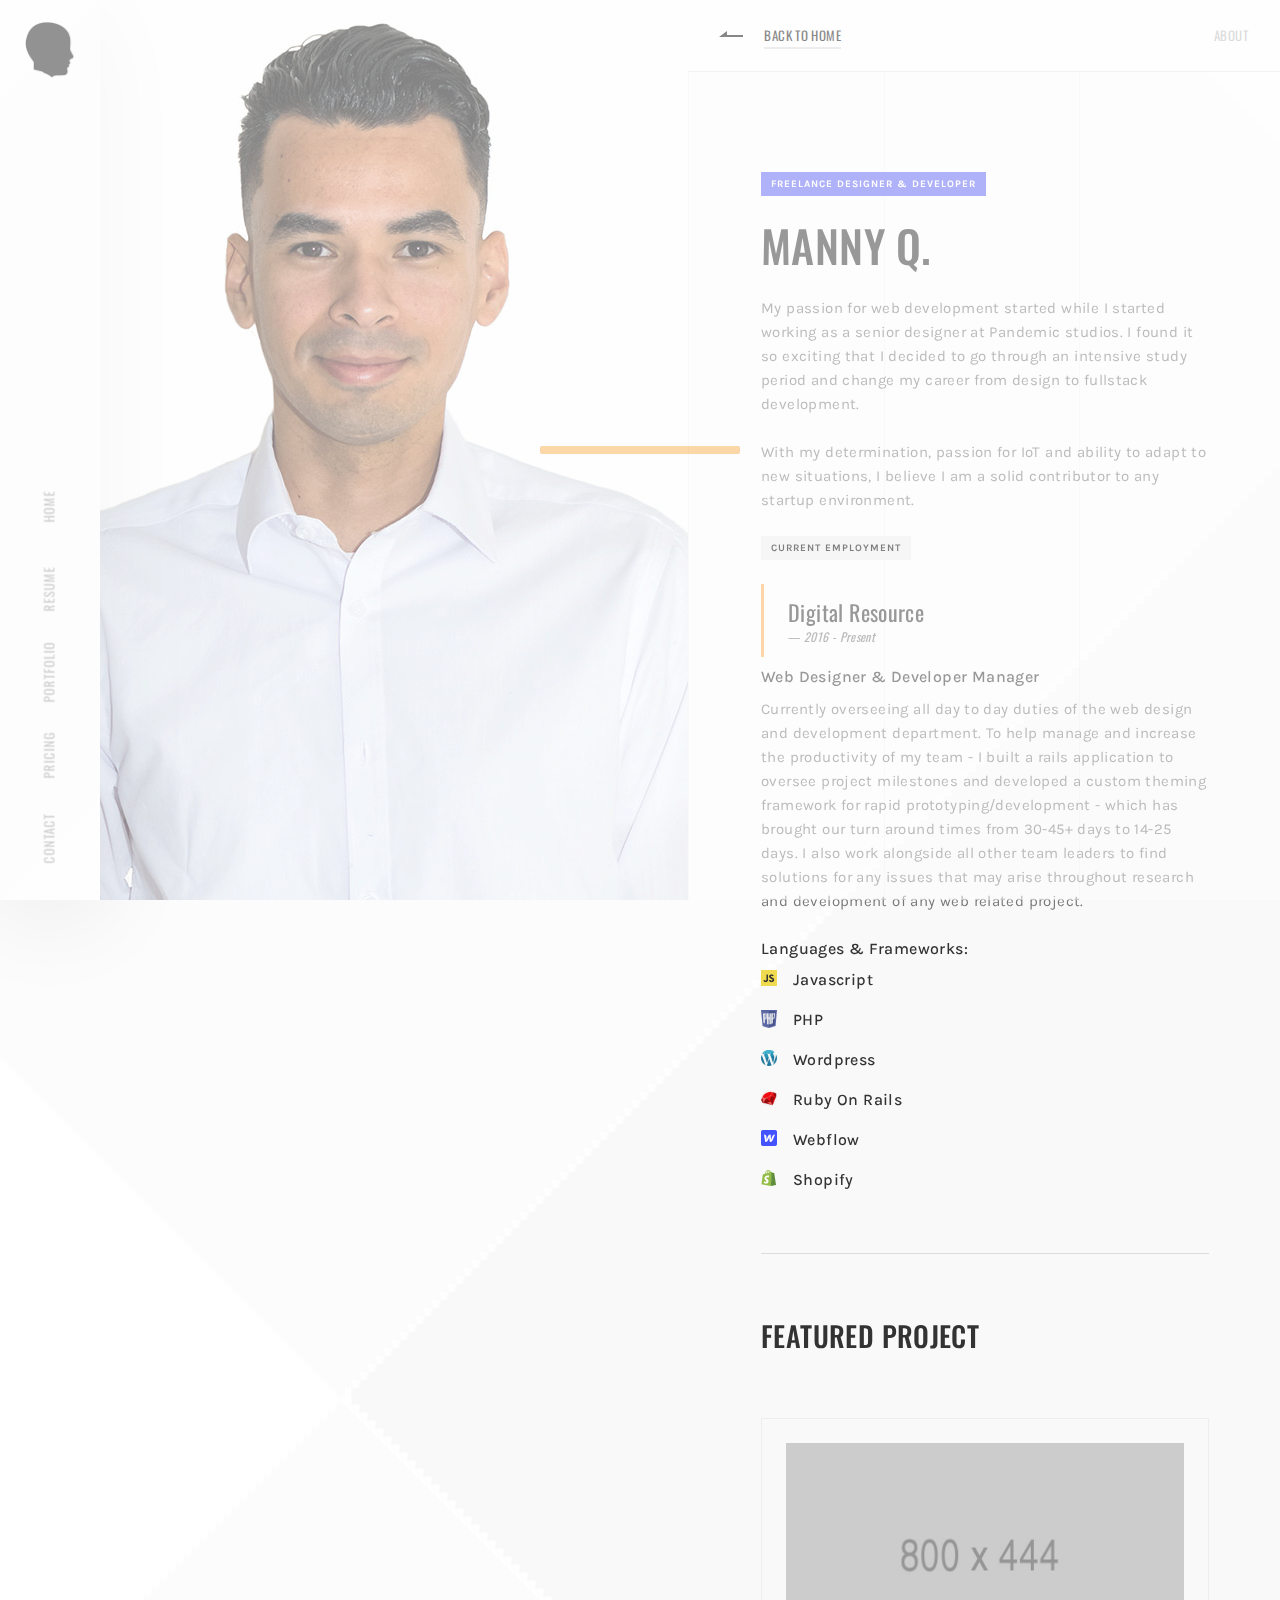
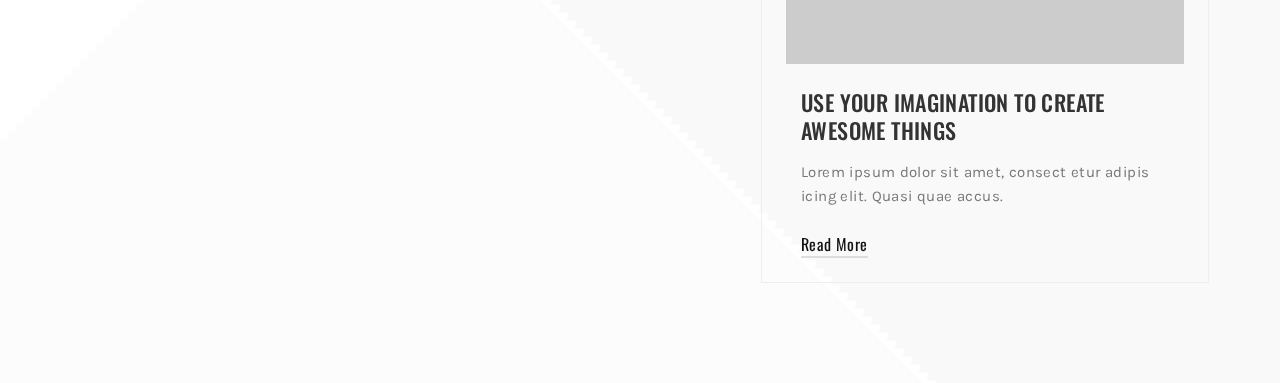
<file: resume.html>
<!doctype html>
<html lang="zxx"> 

<head>
    <meta charset="utf-8">
    <title>betiso - One Page Personal Themplate</title>
    <meta name="description" content="Betiso - One Page Personal Themplate"/>
    <meta name="viewport" content="width=device-width, initial-scale=1, shrink-to-fit=no">
    <meta http-equiv="X-UA-Compatible" content="IE=edge" />

    <!-- Loading Bootstrap CSS -->
    <link href="assets/plugins/bootstrap/css/bootstrap.min.css" rel="stylesheet" type="text/css">

    <!-- Favicon -->
    <link rel="shortcut icon" href="assets/images/favicon.ico"> 
    
    <!-- Loading Font Icons -->
    <link href="assets/plugins/ionicons/css/ionicons.min.css" rel="stylesheet" type="text/css">
    
    <!-- Include all css plugins (below), or include individual files as needed -->
    <link href="assets/plugins/jpreloader/css/jpreloader.css" rel="stylesheet" type="text/css">
    <link href="assets/plugins/magnific-popup/magnific-popup.css" rel="stylesheet" type="text/css">
    
    <!-- Main CSS -->
    <link href="assets/css/styles.css" rel="stylesheet" type="text/css">
    <link href="assets/css/responsive.css" rel="stylesheet" type="text/css">
    <link href="assets/css/font-awesome.min.css" rel="stylesheet" type="text/css">
    
    <!-- Modernizr JS for IE8 support of HTML5 elements and media queries -->
    <!--[if lt IE 8]>
    <script src="assets/plugins/modernizr/modernizr.min.js"></script>
    <![endif]-->
</head>

<body id="page-top">
  
    <!-- BACKGROUND GRID START -->
    <div class="background-grid height-100 position-fixed">
        <span class="column height-100"></span>
        <span class="column height-100"></span>
        <span class="column height-100"></span>
        <span class="column height-100 hidden-xs"></span>
        <span class="column height-100 hidden-xs hidden-sm"></span>
        <span class="column height-100 hidden-xs hidden-sm"></span>
    </div>
    <!-- //BACKGROUND GRID END -->
    
    <!-- HEADER START -->
    <header class="header">
        <div class="logo text-center">
            <div class="display-table height-100 width-100">
                <div class="display-table-cell vertical-align-middle">
                    <img src="assets/images/logo.png" alt="">
                </div>
                <!-- //.display-table-cell -->
            </div>
            <!-- //.display-table -->
        </div>
        <!-- //.logo -->
        
        <div class="nav-trigger nav-trigger-open">
            <div class="nav-toggle">
                <span></span>
                <span></span>
                <span></span>
            </div>
            <!-- //.nav-toggle -->
        </div>
        <!-- //.nav-trigger -->
    </header>
    <!-- //HEADER END -->
    
    
    
    <!-- NAVIGATION START -->
    <div id="navigation" class="navbar navbar-display-block" role="navigation">
        <div class="container-fluid display-table height-100 width-100">
            <div class="nav-wraper display-table-cell width-100">
                <div class="nav-trigger nav-trigger-close">
                    <span></span>
                    <span></span>
                </div>
                <!-- //.nav-trigger -->

                <ul class="nav navbar-nav text-center text-small text-uppercase">
                    <li class="page-scroll"><a href="index.html#home">Home</a></li>
                    <li class="page-scroll"><a href="index.html#work-experiences">Resume</a></li>
                    <li class="page-scroll"><a href="index.html#portfolio">Portfolio</a></li>
                    <li class="page-scroll"><a href="index.html#pricing">Pricing</a></li>
                    <li class="page-scroll"><a href="index.html#contact">Contact</a></li>
                </ul>

            </div>
            <!-- //.display-table-cell -->
        </div>
        <!-- //.container-fluid -->
    </div>
    <!-- //NAVIGATION END -->
    
    
    
    <!-- WRAPPER START -->
    <div class="wrapper">
        
        <!-- SECTION - HOME START -->
        <section id="home" class="no-padding-tb width-100">
            
            <div class="container-fluid">
                <div class="row">

                    <div class="col-md-6">
                        <div class="resume-img fix">
                            
                        </div>
                    </div>

                    <div class="col-md-6">
                        <div class="blog-split-content">
                            <div class="hero-split-intro">
                                
                                <div class="post-panel nav-left">
                                    <a href="index.html" class="post-back-link w-inline-block">
                                        <div class="link-v1">Back to Home</div>
                                    </a>
                                    <div class="post-date">About</div>
                                </div>
                                <a href="#" class="badge color">Freelance Designer & Developer</a>
                                <h1 class="heading">Manny Q.</h1>
                                <p class="grey-text">My passion for web development started while I started working as a senior designer at Pandemic studios. I found it so exciting that I decided to go through an intensive study period and change my career from design to fullstack development.</p>
                                <p class="grey-text">With my determination, passion for IoT and ability to adapt to new situations, I believe I am a solid contributor to any startup environment.</p>

                                <!-- <h3 class="mt-24">Experience</h3> -->
                                <a href="#" class="badge color" style="background-color:#eee;color:#000;">Current Employment</a>
                                <div class="list-wra" style="margin-bottom:24px">
                                    <blockquote>Digital Resource<br /><small style="font-size:12px;"><i>2016 - Present</i></small></blockquote>
                                    <div class="side-feature-list-item">
                                        <div class="plan-desc">Web Designer & Developer Manager</div>
                                    </div>
                                    <p class="grey-text">Currently overseeing all day to day duties of the web design and development department. To help manage and increase the productivity of my team - I built a rails application to oversee project milestones and developed a custom theming framework for rapid prototyping/development - which has brought our turn around times from 30-45+ days to 14-25 days. I also work alongside all other team leaders to find solutions for any issues that may arise throughout research and development of any web related project.</p>
                                    <div class="plan-desc">Languages & Frameworks:</div>
                                    <div class="side-feature-list-item">
                                        <img src="assets/images/e238f30a75ea4ed29d33e1d0aeaf5644.png" width="16" class="check-mark-icon" alt="">
                                        <div class="plan-desc">Javascript</div>
                                    </div>
                                    <div class="side-feature-list-item">
                                        <img src="assets/images/logo_PHP.png" width="16" class="check-mark-icon" alt="">
                                        <div class="plan-desc">PHP</div>
                                    </div>
                                    <div class="side-feature-list-item">
                                        <img src="assets/images/wordpress.png" width="16" class="check-mark-icon" alt="">
                                        <div class="plan-desc">Wordpress</div>
                                    </div>
                                    <div class="side-feature-list-item">
                                        <img src="assets/images/ruby.png" width="16" class="check-mark-icon" alt="">
                                        <div class="plan-desc">Ruby On Rails</div>
                                    </div>
                                    <div class="side-feature-list-item">
                                        <img src="assets/images/5887e62470ee61203f2df715_default_favicon.png" width="16" class="check-mark-icon" alt="">
                                        <div class="plan-desc">Webflow</div>
                                    </div>
                                    <div class="side-feature-list-item">
                                        <img src="assets/images/shopify-favicon.png" width="16" class="check-mark-icon" alt="">
                                        <div class="plan-desc">Shopify</div>
                                    </div>
                                </div>

                                <h3 class="more-posts-heading" style="margin-top:29px;">featured project</h3>

                                <div class="service-item blog display-inline-block position-relative">
                                    <img src="assets/images/blog/2.jpeg" alt="">
                                    <div class="service-v2-info">
                                        <a href="#"><h4 class="service-v2-heading mt-24">USE YOUR IMAGINATION TO CREATE AWESOME THINGS</h4></a>
                                        <p class="post-description">Lorem ipsum dolor sit amet, consect etur adipis icing elit. Quasi quae accus.</p>
                                        <a href="#" class="link-v2">Read More</a>
                                    </div>
                                </div>

                            </div>
                        </div>
                    </div>
                    <!-- //.col-md-6 -->

                </div>
                <!-- //.row -->
            </div>
            <!-- //.container -->
            
        </section>
        <!-- //SECTION - HOME END -->

    </div>
    <!-- //WRAPPER END -->
    
    
    <!-- Loading jQuery -->
    <script src="assets/plugins/jquery/jquery.min.js"></script>
    
    <!-- Loading Bootstrap JS -->
    <script src="assets/plugins/bootstrap/js/bootstrap.min.js"></script>
    
    <!-- Include all js plugins (below) -->
    <script src="assets/plugins/jpreloader/js/jpreloader.min.js"></script>
    <script src="assets/plugins/debouncer/debouncer.js"></script>
    <script src="assets/plugins/easing/jquery.easing.min.js"></script>
    <script src="assets/plugins/magnific-popup/jquery.magnific-popup.min.js"></script>
    
    <!-- Loading Theme JS -->
    <script src="assets/js/main.js"></script>
    
</body>

</html>
</file>
<file: assets/plugins/jpreloader/css/jpreloader.css>
body{
	display:none;
}
#jpreOverlay {
	background-color: #000000;
}
#jpreSlide{
	font-size:22px;
	font-weight:bold;
	color:#ccc;
	text-align:center;
	width:50%;
	height:30%;
}
#jpreLoader{
	width:300px;
	height:25px;
	box-shadow:0 0 7px 3px #fff;
	-moz-box-shadow:0 0 7px 3px #fff;
	-webkit-box-shadow:0 0 7px 3px #fff;
	border-radius:25px;
	-moz-border-radius:25px;
	-webkit-border-radius:25px;
}
#jpreBar {
	border-radius:25px;
	-moz-border-radius:25px;
	-webkit-border-radius:25px;
	
	background-size:30px 30px;
	-moz-background-size:30px 30px;
	-webkit-background-size:30px 30px;
	-o-background-size:30px 30px;
	
	box-shadow:
      0 5px 5px rgba(255,255,255,0.6) inset,
      0 -5px 7px rgba(0, 0, 0, 0.4) inset;
   -moz-box-shadow:
      0 5px 5px rgba(255,255,255,0.6) inset,
      0 -5px 7px rgba(0, 0, 0, 0.4) inset;
   -webkit-box-shadow:
      0 5px 5px rgba(255,255,255,0.6) inset,
      0 -5px 7px rgba(0, 0, 0, 0.4) inset;
   filter: progid:DXImageTransform.Microsoft.gradient(
      startColorstr='#33ffffff',
      endColorstr='#33000000',
      GradientType=0 );

	background-color:#E07300;
	background-image: -moz-linear-gradient(-45deg, 
		rgba(255,255,255,0.15) 0%, 
		rgba(255,255,255,0.15) 25%, 
		rgba(255,255,255,0) 25%, 
		rgba(255,255,255,0) 50%, 
		rgba(255,255,255,0.15) 50%, 
		rgba(255,255,255,0.15) 75%, 
		rgba(255,255,255,0) 75%, 
		rgba(255,255,255,0) 100%);
	background-image: -webkit-gradient(linear, left top, right bottom, 
		color-stop(0%,rgba(255,255,255,0.2)), 
		color-stop(25%,rgba(255,255,255,0.2)), 
		color-stop(25%,rgba(255,255,255,0)), 
		color-stop(50%,rgba(255,255,255,0)), 
		color-stop(50%,rgba(255,255,255,0.2)), 
		color-stop(75%,rgba(255,255,255,0.2)),
		color-stop(75%,rgba(255,255,255,0)),
		color-stop(100%,rgba(255,255,255,0)));
	background-image: -webkit-linear-gradient(-45deg, 
		rgba(255,255,255,0.3) 0%,
		rgba(255,255,255,0.3) 25%,
		rgba(255,255,255,0) 25%,
		rgba(255,255,255,0) 50%,
		rgba(255,255,255,0.3) 50%,
		rgba(255,255,255,0.3) 75%,
		rgba(255,255,255,0) 75%,
		rgba(255,255,255,0) 100%);
	background-image: -o-linear-gradient(-45deg, 
		rgba(255,255,255,0.15) 0%,
		rgba(255,255,255,0.15) 25%,
		rgba(255,255,255,0) 25%,
		rgba(255,255,255,0) 50%,
		rgba(255,255,255,0.15) 50%,
		rgba(255,255,255,0.15) 75%,
		rgba(255,255,255,0) 75%,
		rgba(255,255,255,0) 100%);
	background-image: -ms-linear-gradient(-45deg, 
		rgba(255,255,255,0.15) 0%,
		rgba(255,255,255,0.15) 25%,
		rgba(255,255,255,0) 25%,
		rgba(255,255,255,0) 50%,
		rgba(255,255,255,0.15) 50%,
		rgba(255,255,255,0.15) 75%,
		rgba(255,255,255,0) 75%,
		rgba(255,255,255,0) 100%);
	background-image: linear-gradient(135deg, 
		rgba(255,255,255,0.15) 0%,
		rgba(255,255,255,0.15) 25%,
		rgba(255,255,255,0) 25%,
		rgba(255,255,255,0) 50%,
		rgba(255,255,255,0.15) 50%,
		rgba(255,255,255,0.15) 75%,
		rgba(255,255,255,0) 75%,
		rgba(255,255,255,0) 100%);
		
	animation: progress 2s linear infinite;
	-moz-animation: progress 2s linear infinite;
	-webkit-animation: progress 2s linear infinite;
	-ms-animation: progress 2s linear infinite;
	-o-animation: progress 2s linear infinite;	
}
#jprePercentage {
	color:#ccc;
	font-family:"Trebuchet MS",Arial,Helvetica,sans-serif;
	font-weight:bold;
	text-align:center;
	text-shadow:1px 1px 1px #333;
	top:-100%;
}

#jpreButton{
	padding:3px 10px;
	cursor:pointer;
	font-weight:bold;
	line-height:1.5;
	text-align:center;
	width:100px;
	margin:0 auto;
	color:#fff;
	text-shadow:-1px -1px 0 #01293F;
	border:1px solid #2EACEA;
	
	border-radius:30px;
	-moz-border-radius:30px;
	-webkit-border-radius:30px;
	
	background-color: #23a6ed;
	background-image: -moz-linear-gradient(top, #23a6ed 0%, #1275aa 100%);
	background-image: -webkit-gradient(linear, left top, left bottom, color-stop(0%,#23a6ed), color-stop(100%,#1275aa));
	background-image: -webkit-linear-gradient(top, #23a6ed 0%,#1275aa 100%);
	background-image: -o-linear-gradient(top, #23a6ed 0%,#1275aa 100%);
	background-image: -ms-linear-gradient(top, #23a6ed 0%,#1275aa 100%);
	background-image: linear-gradient(to bottom, #23a6ed 0%,#1275aa 100%);
	filter: progid:DXImageTransform.Microsoft.gradient( startColorstr='#23a6ed', endColorstr='#1275aa',GradientType=0 );
}

@-webkit-keyframes progress {
  from {
    background-position: 0 0;
  }
  to {
    background-position: -60px -60px;
  }
}
@-moz-keyframes progress {
  from {
    background-position: 0 0;
  }
  to {
    background-position: -60px -60px;
  }
}
@-ms-keyframes progress {
  from {
    background-position: 0 0;
  }
  to {
    background-position: -60px -60px;
  }
}
@-o-keyframes progress {
  from {
    background-position: 0 0;
  }
  to {
    background-position: -60px -60px;
  }
}
@keyframes progress {
  from {
    background-position: 0 0;
  }
  to {
    background-position: -60px -60px;
  }
}
</file>
<file: assets/css/styles.css>
/*** 
====================================================================
  Table of contents
====================================================================

- Google Fonts
- General Css Styles
- Header style
- Navbar Styles 
- About section styles
- Seatures Section styles 
- Services Section style 
- Fun-Facts Section Styles 
- Contact Section styles 
- Blog Section style 
- Skills Section style
- Portfolio Section style 
- pricing table style 
- Testimonials Section style  
- Work Process Section styles
- Footer area style 
- Blog Page

***/

/*** 

====================================================================
  Google fonts
====================================================================

***/
@import url('https://fonts.googleapis.com/css?family=Oswald:300,400,500,700');
@import url('https://fonts.googleapis.com/css?family=Karla:400,700');
@import url('https://fonts.googleapis.com/css?family=Roboto:300,400,700');
/*** 

====================================================================
  Important css
====================================================================

***/
a,
a:active,
a:focus,
a:hover {
    text-decoration: none;
    color: #333
}

a,
body {
    color: #333
}

body,
h1,
h2,
h3,
h4,
h5,
h6,
html,
ul {
    margin: 0;
    padding: 0
}

body,
h6 {
    line-height: 23px
}

.min-height-100,
.popup-wrap .mfp-content {
    min-height: 100%
}

body,
html {
    height: 100%
}

body {
    background-color: #fff;
    background-image: url(../images/bg-pattern-mobile.jpg);
    background-position: center 300px;
    font-family: Karla, sans-serif;
    font-size: 13px;
    -webkit-font-smoothing: antialiased;
    -moz-font-smoothing: antialiased;
    -ms-font-smoothing: antialiased;
    -o-font-smoothing: antialiased;
    letter-spacing: .03em
}

a {
    -webkit-transition: all .2s ease-in-out;
    -moz-transition: all .2s ease-in-out;
    -o-transition: all .2s ease-in-out;
    transition: all .2s ease-in-out;
}

a:active,
a:focus,
a:hover {
    outline: 0
}

p {
    margin-bottom: 24px;
    font-size: 15px;
    line-height: 24px;
    color: #777;
    font-family: Karla, sans-serif
}
img {
    height: auto;
    max-width: 100%
}
img {
    max-width: 100%;
    vertical-align: middle;
    display: inline-block;
}

dl,
ol,
ul {
    list-style-position: outside
}

input,
select,
textarea {
    font-size: 11px;
    letter-spacing: 1px;
    margin: 0 0 20px;
    max-width: 100%;
    padding: 8px 15px;
    resize: none;
    width: 100%
}

input[type=submit] {
    width: auto
}

input[type=submit],
input[type=button],
input[type=email],
input[type=password],
input[type=search],
input[type=text],
textarea {
    -webkit-appearance: none;
    border-radius: 0
}

input:focus,
textarea:focus {
    outline: 0
}

input[type=submit]:focus {
    border: none
}



select::-ms-expand {
    display: none
}

.btn,
.text-highlight {
    display: inline-block
}

::-webkit-scrollbar {
    width: 12px
}

::-webkit-scrollbar-track {
    -webkit-box-shadow: inset 0 0 6px rgba(0, 0, 0, .3);
    -moz-box-shadow: inset 0 0 6px rgba(0, 0, 0, .3);
    box-shadow: inset 0 0 6px rgba(0, 0, 0, .3)
}

::-webkit-scrollbar-thumb {
    background: rgba(210, 210, 210, .8);
    -webkit-box-shadow: inset 0 0 6px rgba(0, 0, 0, .5);
    -moz-box-shadow: inset 0 0 6px rgba(0, 0, 0, .5);
    box-shadow: inset 0 0 6px rgba(0, 0, 0, .5)
}

::-webkit-scrollbar-thumb:window-inactive {
    background: rgba(210, 210, 210, .4)
}

.background-cover,
.background-fix {
    background-repeat: no-repeat;
    background-size: cover
}

h1 {
    margin-top: 0px;
    margin-bottom: 24px;
    font-family: Oswald, sans-serif;
    font-size: 44px;
    line-height: 52px;
    font-weight: 500;
    text-transform: uppercase;
}

h2 {
    margin-top: 0px;
    margin-bottom: 24px;
    font-family: Oswald, sans-serif;
    font-size: 36px;
    line-height: 44px;
    font-weight: 500;
    text-transform: uppercase;
}

h3 {
    margin-top: 0px;
    margin-bottom: 16px;
    font-family: Oswald, sans-serif;
    font-size: 28px;
    line-height: 36px;
    font-weight: 500;
    text-transform: uppercase;
}

h4 {
    margin-top: 0px;
    margin-bottom: 16px;
    font-family: Oswald, sans-serif;
    font-size: 22px;
    line-height: 28px;
    font-weight: 500;
    text-transform: uppercase;
}

h5 {
    font-size: 20px;
    line-height: 25px
}

h6 {
    margin-top: 0px;
    margin-bottom: 8px;
    font-family: Oswald, sans-serif;
    font-size: 15px;
    line-height: 20px;
    font-weight: 500;
    text-transform: uppercase;
}


.btn,
.mfp-counter,
.mfp-title {
    font-family: Karla, sans-serif
}


.word-wrap {
    word-wrap: break-word
}


.background-cover {
    overflow: hidden
}
.section.dark {
    background-image: -webkit-linear-gradient(0deg, #40424b, #1c1d24);
    background-image: linear-gradient(90deg, #40424b, #1c1d24);
}
.section.dark h2{
    color: #fff
}
@media (min-width:992px) {
    body {
        background-image: url(../images/bg-pattern.jpg)
    }
    .background-fix {
        background-attachment: fixed
    }
}




i {
    margin: 0
}

i-circled {
    border-radius: 50%!important
}

.icon {
    font-size: 40px
}


.btn {
    border: 1px solid transparent;
    border-radius: 0;
    letter-spacing: 1px;
    margin-right: 15px;
    text-transform: uppercase;
    width: auto
}

.btn i {
    margin-right: 5px
}

.btn.btn-very-small {
    font-size: 9px;
    padding: 4px 12px 3px;
    letter-spacing: 1px
}

.btn.btn-small {
    font-size: 11px;
    padding: 5px 14px;
    letter-spacing: 1px
}

.btn.btn-medium {
    font-size: 14px;
    padding: 10px 22px;
    letter-spacing: 1px
}

.btn.btn-extra-large,
.btn.btn-large {
    padding: 18px 35px;
    letter-spacing: 1px
}

.btn.btn-large {
    font-size: 16px
}

.btn.btn-extra-large {
    font-size: 18px
}

.btn.btn-large i {
    font-size: 24px
}

.btn.btn-rounded {
    border-radius: 4px!important
}

.btn-shadow {
    -webkit-box-shadow: 0 6px 20px 0 rgba(0, 0, 0, .09), 0 8px 17px 0 rgba(0, 0, 0, .08);
    -moz-box-shadow: 0 6px 20px 0 rgba(0, 0, 0, .09), 0 8px 17px 0 rgba(0, 0, 0, .08);
    box-shadow: 0 6px 20px 0 rgba(0, 0, 0, .09), 0 8px 17px 0 rgba(0, 0, 0, .08)
}

.sep-display-block,
.separator-line,
.separator-line-extra-thick,
.separator-line-extra-thick-full,
.separator-line-extra-thick-long,
.separator-line-full,
.separator-line-long,
.separator-line-medium-thick,
.separator-line-medium-thick-full,
.separator-line-medium-thick-long,
.separator-line-thick,
.separator-line-thick-full,
.separator-line-thick-long,
.separator-line-thin,
.separator-line-thin-full,
.separator-line-thin-long {
    display: block
}

.sep-line-thin,
.separator-line-thin,
.separator-line-thin-full,
.separator-line-thin-long {
    height: 1px
}

.sep-line-medium,
.separator-line,
.separator-line-full,
.separator-line-long {
    height: 2px
}

.sep-line-thick,
.separator-line-thick,
.separator-line-thick-full,
.separator-line-thick-long {
    height: 4px
}

.sep-line-medium-thick,
.separator-line-medium-thick,
.separator-line-medium-thick-full,
.separator-line-medium-thick-long {
    height: 6px
}

.sep-line-extra-thick,
.separator-line-extra-thick,
.separator-line-extra-thick-full,
.separator-line-extra-thick-long {
    height: 8px
}

.sep-line-width,
.separator-line,
.separator-line-extra-thick,
.separator-line-medium-thick,
.separator-line-thick,
.separator-line-thin {
    width: 30px
}

.sep-line-width-long,
.separator-line-extra-thick-long,
.separator-line-long,
.separator-line-medium-thick-long,
.separator-line-thick-long,
.separator-line-thin-long {
    width: 80px
}

.sep-line-width-full,
.separator-line-extra-thick-full,
.separator-line-full,
.separator-line-medium-thick-full,
.separator-line-thick-full,
.separator-line-thin-full {
    width: 100%
}



.text-italic {
    font-style: italic
}

/*** 

====================================================================
  Header Section style
====================================================================

***/
.hero-split-content{
    position: relative;
    display: -webkit-box;
    display: -webkit-flex;
    display: -ms-flexbox;
    display: flex;
    height: 100vh;
    padding-right: 10%;
    padding-left: 10%;
    -webkit-box-orient: vertical;
    -webkit-box-direction: normal;
    -webkit-flex-direction: column;
    -ms-flex-direction: column;
    flex-direction: column;
    -webkit-box-pack: center;
    -webkit-justify-content: center;
    -ms-flex-pack: center;
    justify-content: center;
    -webkit-box-align: start;
    -webkit-align-items: flex-start;
    -ms-flex-align: start;
    align-items: flex-start;
    -webkit-box-flex: 1;
    -webkit-flex: 1;
    -ms-flex: 1;
    flex: 1;
}

.hero-split-intro{
    position: relative;
    display: -webkit-box;
    display: -webkit-flex;
    display: -ms-flexbox;
    display: flex;

    -webkit-box-orient: vertical;
    -webkit-box-direction: normal;
    -webkit-flex-direction: column;
    -ms-flex-direction: column;
    flex-direction: column;
    -webkit-box-pack: center;
    -webkit-justify-content: center;
    -ms-flex-pack: center;
    justify-content: center;
    -webkit-box-align: start;
    -webkit-align-items: flex-start;
    -ms-flex-align: start;
    align-items: flex-start;
    -webkit-box-flex: 1;
    -webkit-flex: 1;
    -ms-flex: 1;
    flex: 1;
}
.contact-block {
    position: absolute;
    left: 0px;
    top: 0px;
    display: -webkit-box;
    display: -webkit-flex;
    display: -ms-flexbox;
    display: flex;
    margin-top: 42px;
    margin-bottom: 8px;
    padding-top: 0px;
    padding-bottom: 16px;
    -webkit-box-align: center;
    -webkit-align-items: center;
    -ms-flex-align: center;
    align-items: center;
    font-family: Oswald, sans-serif;
    color: #bbb;
    font-size: 13px;
    line-height: 24px;
    text-transform: uppercase;
}
.contact-text {
    margin-right: 10px;
}
@media (max-width: 600px){
	h1{
		font-size: 30px;
		line-height: 40px;
	}
	h2{
		font-size: 28px;
		line-height: 35px;
	}
	.location-block.home-v2,
	.contact-block.home-v2{
		display: none;
	}
}
.link-v1 {
    box-shadow: 0 2px 0 0 #ddd;
    -webkit-transition: box-shadow 400ms ease;
    transition: box-shadow 400ms ease;
    font-family: Oswald, sans-serif;
    color: #111;
    margin-left: 5px;
    font-size: 13px;
    line-height: 24px;
    text-decoration: none;
    text-transform: uppercase;
}
.grey-text {
    color: #777;
}

.text-link {
    box-shadow: 0 1px 0 0 #faaf52;
    -webkit-transition: box-shadow 400ms ease;
    transition: box-shadow 400ms ease;
    color: #faaf52;
    text-decoration: none;
}
.color-text{
    color: #faaf52;
}
.text-link:hover{
    box-shadow: 0 2px 0 0 #faaf52;
    color: #faaf52;
}
.hero-split-content p {
    margin-bottom: 24px;
    font-size: 15px;
    line-height: 24px;
}

.signature {
    margin-bottom: 8px;
}
.location-block {
    position: relative;
    display: -webkit-box;
    display: -webkit-flex;
    display: -ms-flexbox;
    display: flex;
    min-height: 32px;
    padding-right: 16px;
    padding-left: 40px;
    -webkit-box-orient: vertical;
    -webkit-box-direction: normal;
    -webkit-flex-direction: column;
    -ms-flex-direction: column;
    flex-direction: column;
    -webkit-box-pack: center;
    -webkit-justify-content: center;
    -ms-flex-pack: center;
    justify-content: center;
    -webkit-box-align: start;
    -webkit-align-items: flex-start;
    -ms-flex-align: start;
    align-items: flex-start;
    color: #777;
    font-size: 12px;
    line-height: 16px;
}
.location-block.home-v2{
    position: absolute;
    left: 0px;
    bottom: 0px;
    margin-bottom: 42px;
    color: #777;
}
.location-icon {
    position: absolute;
    left: 0px;
    top: 0px;
    margin-top: 4px;
    float: left;
}
.text-block {
    float: left;
    font-size: 12px;
    line-height: 16px;
}
.location-text {
    float: left;
    font-family: Oswald, sans-serif;
    font-size: 16px;
    line-height: 20px;
    color: #333
}
.split-image.hero-1 {
    height: 100vh;
    background-image: linear-gradient(0deg, rgba(0, 0, 0, .3), hsla(0, 0%, 100%, 0) 25%), url(../images/header-img/1.jpg);
    background-position: 0px 0px, 50% 0px;
    background-size: auto, cover;
    background-repeat: repeat, no-repeat;
    margin: 0 -13px 0 -40px;
}
.split-image.hero-2 {
    height: 100vh;
    background-image: url(../images/header-img/2.jpg);
    background-position: 50% 50%;
    background-size: cover;
    background-repeat: no-repeat;
    margin: 0 -15px;
}
@media (max-width: 992px){
    .split-image.hero-1{
        margin-top: -55px
    }
    .home .hero-scroll-button{
        display: none;
    }
}
.hero-scroll-button {
    position: absolute;
    left: -48px;
    bottom: 32px;
    z-index: 1;
    display: -webkit-box;
    display: -webkit-flex;
    display: -ms-flexbox;
    display: flex;
    width: 64px;
    height: 64px;
    -webkit-box-pack: center;
    -webkit-justify-content: center;
    -ms-flex-pack: center;
    justify-content: center;
    -webkit-box-align: center;
    -webkit-align-items: center;
    -ms-flex-align: center;
    align-items: center;
    background-color: #faaf52;
    box-shadow: 0 10px 15px 0 rgba(0, 0, 0, .2);
}
.split-image.hero-1 .location-block.home-v2{
    margin-left: 40px
}
.scroll-img{
    position: relative;
    top: 50%;
    left: 50%;
    transform: translate(-50%, -50%);
}
.split-image.hero-1 .hero-scroll-button{

}
.w-inline-block {
    max-width: 100%;
    display: inline-block;
}
.social-icons {
    display: -webkit-box;
    display: -webkit-flex;
    display: -ms-flexbox;
    display: flex;
    -webkit-box-pack: center;
    -webkit-justify-content: center;
    -ms-flex-pack: center;
    justify-content: center;
    -webkit-flex-wrap: wrap;
    -ms-flex-wrap: wrap;
    flex-wrap: wrap;
}
.social-link.dark-bg {
    box-shadow: inset 0 0 0 1px hsla(0, 0%, 100%, .4);
}
.social-link {
    position: relative;
    display: -webkit-box;
    display: -webkit-flex;
    display: -ms-flexbox;
    display: flex;
    overflow: hidden;
    width: 40px;
    height: 40px;
    margin: 4px;
    -webkit-box-pack: center;
    -webkit-justify-content: center;
    -ms-flex-pack: center;
    justify-content: center;
    -webkit-box-align: center;
    -webkit-align-items: center;
    -ms-flex-align: center;
    align-items: center;
    box-shadow: inset 0 0 0 1px #ddd;
}
.social-link:hover .color-hover.down{
    height: 100% 
} 
.line-button-text {
    position: relative;
    z-index: 1;
    -webkit-transition: all .3s ease-in-out;
    transition: all .3s ease-in-out
}
.button{
    position: relative;
    overflow: hidden;
    height: 48px;
    padding: 11px 24px;
    border-radius: 0px;
    background-color: #faaf52;
    -webkit-transition: color 400ms ease, background-color 400ms ease;
    transition: color 400ms ease, background-color 400ms ease;
    font-family: Oswald, sans-serif;
    color: #fff;
    font-size: 15px;
    line-height: 24px;
    text-align: center;
    text-decoration: none;
    text-transform: uppercase;
}
.button.link-button {
    background-color: transparent;
    box-shadow: inset 3px 0 0 0 #faaf52;
    -webkit-transition: color 400ms ease, background-color 400ms ease;
    transition: color 400ms ease, background-color 400ms ease;
    color: #111;
}
.button.link-button.b{
    border: 1px solid #eee;
    border-left: 0
}
.color-hover.left{
    position: absolute;
    left: 0px;
    top: 0px;
    right: auto;
    bottom: 0px;
    width: 3px;
    -webkit-transition: all .3s ease-in-out;
    transition: all .3s ease-in-out
}
.button.link-button:hover .color-hover.left{
    width: 100%
}
.button.link-button:hover .line-button-text{color: #fff}
.hero-social-icon {
    position: relative;
    color: #fff;
    z-index: 1;
}
.color-hover {
    position: absolute;
    left: 0px;
    top: 0px;
    right: 0px;
    bottom: 0px;
    width: 100%;
    background-color: #faaf52;
}
.color-hover.down {
    position: absolute;
    left: 0px;
    top: auto;
    transition: all .3s ease-in-out;
    right: 0px;
    bottom: 0px;
    height: 0px;
}
.social-icons.home-v2-icons {
    position: absolute;
    right: 48px;
    bottom: 40px;
    margin-right: -4px;
}
.link-v2 {
    display: inline-block;
    box-shadow: 0 2px 0 0 #ddd;
    -webkit-transition: box-shadow 400ms ease;
    transition: box-shadow 400ms ease;
    font-family: Oswald, sans-serif;
    color: #111;
    font-size: 16px;
    line-height: 24px;
    text-decoration: none;
}
.link-v2:hover {
    box-shadow: 0 2px 0 0 #111;
}



.mfp-bg {
    background: #fff;
    opacity: 1
}

.mfp-figure:after {
    -webkit-box-shadow: 0 50px 80px 0 rgba(0, 0, 0, .2);
    -moz-box-shadow: 0 50px 80px 0 rgba(0, 0, 0, .2);
    box-shadow: 0 50px 80px 0 rgba(0, 0, 0, .2)
}

.mfp-counter,
.mfp-title {
    font-size: 11px;
    font-weight: 700;
    text-transform: uppercase;
    letter-spacing: 1px
}

.mfp-counter-curr,
.mfp-title {
    color: #333
}

.mfp-counter {
    color: #dad9da
}

.mfp-zoom-out-cur {
    cursor: url(../img/icon-zoom-out-dark.png), -moz-zoom-out;
    cursor: url(../img/icon-zoom-out-dark.png), -webkit-zoom-out;
    cursor: url(../img/icon-zoom-out-dark.png), zoom-out
}

.mfp-zoom-out-cur .mfp-image-holder .mfp-close,
.nav-trigger.nav-trigger-close:hover,
.nav-trigger.nav-trigger-open .nav-toggle:hover {
    cursor: pointer
}

.mfp-iframe-holder .mfp-close,
.mfp-image-holder .mfp-close {
    color: #333
}

.mfp-arrow {
    height: 60px!important;
    margin-top: -30px!important;
    width: 60px!important
}

.mfp-arrow:after,
.mfp-arrow:before {
    display: none!important
}

.mfp-arrow-left,
.mfp-arrow-right {
    background-position: center center!important;
    background-repeat: no-repeat!important
}

.mfp-arrow-right {
    background-image: url(../img/icon-arrow-right-dark.png)!important;
    right: 25px!important
}

.mfp-arrow-left {
    background-image: url(../img/icon-arrow-left-dark.png)!important;
    left: 25px!important
}

.mfp-fade-transition,
.mfp-fade.mfp-bg,
.mfp-fade.mfp-wrap .mfp-content {
    -webkit-transition: opacity .15s ease-in-out;
    -moz-transition: opacity .15s ease-in-out;
    -o-transition: opacity .15s ease-in-out;
    transition: opacity .15s ease-in-out
}

.mfp-fade-opacity-0,
.mfp-fade.mfp-bg,
.mfp-fade.mfp-bg.mfp-removing,
.mfp-fade.mfp-wrap .mfp-content,
.mfp-fade.mfp-wrap.mfp-removing .mfp-content {
    opacity: 0
}

.mfp-fade.mfp-bg.mfp-ready {
    opacity: .98
}

.mfp-fade.mfp-wrap.mfp-ready .mfp-content {
    opacity: 1
}

.popup-wrap .mfp-container {
    padding: 0
}

.popup-wrap button.mfp-close {
    background-color: #333;
    color: #fff;
    opacity: 1
}

.popup-wrap button.mfp-close:active {
    top: 0
}

.popup-main {
    display: none
}

.popup-content {
    height: 100%;
    position: relative;
    width: 100%
}

.popup-content .container {
    padding-bottom: 80px;
    padding-top: 80px
}

#jpreOverlay {
    background-color: #fdfdfd
}

#jpreLoader {
    background-color: #e2e1e2;
    border-radius: 2px;
    box-shadow: none;
    -moz-box-shadow: none;
    -webkit-box-shadow: none;
    margin-top: -4px;
    margin-left: -100px;
    left: 50%!important;
    width: 200px;
    height: 8px
}

#jpreBar {
    border-radius: 2px;
    background-color: #faaf52;
    background-image: none;
    box-shadow: none;
    -moz-box-shadow: none;
    -webkit-box-shadow: none
}

#jpreButton {
    display: none!important
}

@media (min-width:992px) and (max-width:1199px) {
    .container {
        max-width: 890px
    }
}

@media (min-width:1200px) and (max-width:5000px) {
    .container {
        max-width: 1130px
    }
}

.background-grid {
    width: 100%;
    z-index: 5
}

@media (min-width:992px) {
    .background-grid {
        margin-left: 100px;
        width: calc(100% - 100px);
        width: -moz-calc(100% - 100px);
        width: -webkit-calc(100% - 100px)
    }
}

.background-grid>.column {
    border-left: 1px solid rgba(0, 0, 0, .03);
    display: block;
    float: left;
    width: 33.33%
}

@media (min-width:768px) {
    .background-grid>.column {
        width: 25%
    }
}

@media (min-width:992px) {
    .background-grid>.column {
        width: 16.6%
    }
}

.background-grid>.column:first-child {
    border-left: none
}

.header {
    background-color: #fcfcfc;
    -webkit-box-shadow: -5px 0 30px 0 rgba(0, 0, 0, .1);
    -moz-box-shadow: -5px 0 30px 0 rgba(0, 0, 0, .1);
    box-shadow: -5px 0 30px 0 rgba(0, 0, 0, .1);
    position: fixed;
    width: 100%;
    height: 65px;
    z-index: 15
}

@media (min-width:992px) {
    .header {
        -webkit-box-shadow: 0 15px 100px rgba(0, 0, 0, .075);
        -moz-box-shadow: 0 15px 100px rgba(0, 0, 0, .075);
        box-shadow: 0 15px 100px rgba(0, 0, 0, .075);
        top: 0;
        left: 0;
        width: 100px;
        height: 100%
    }
    .header:after,
    .header:before {
        border-style: solid;
        content: '';
        position: absolute;
        left: 0;
        width: 0;
        height: 0
    }
    .header:before {
        border-color: #fff transparent transparent;
        border-width: 100px 100px 0 0;
        top: 0
    }
    .header:after {
        border-color: transparent transparent #fff;
        border-width: 0 0 100px 100px;
        bottom: 0
    }
}
.nav-wraper{
    vertical-align: bottom;
}
@media (max-width: 992px){
    .nav-wraper{
        vertical-align: middle
    }
}
.header .logo {
    width: 55px;
    margin-left: 15px;
    height: 100%;
    z-index: 5
}
.nav-social li> a>i{
    font-size: 16px;
    color: #9f9f9f
}
.nav-social li> a:hover{
    color: #333
}
@media (min-width:992px) {
    .header .logo {
        border-radius: 50%;
        margin-left: -30px;
        position: absolute;
        top: 20px;
        left: 50%;
        width: 60px;
        height: 60px
    }
    .nav-social {
        margin-left: -30px;
        position: absolute;
        bottom: 20px;
        line-height: 28px;
        left: 50%;
        width: 60px;
    }
}

.header .logo span {
    color: #fff
}

.header .logo span:before {
    background-color: #faaf52;
    content: '';
    display: none;
    opacity: .9;
    position: absolute;
    bottom: 8px;
    left: 0;
    width: 100%;
    height: 8px;
    z-index: -1
}

/*** 

====================================================================
  Navbar styles
====================================================================

***/
.navbar {
    border: none;
    margin: 0;
    position: fixed;
    top: 0;
    left: 0;
    width: 100%;
    height: 100%;
    z-index: 20
}

@media (min-width:992px) {
    .navbar {
        width: 100px
    }
    .navbar .container-fluid {
        padding: 0
    }
    .navbar .nav {
        margin-bottom: 20px
    }
}

@media (max-width:991px) {
    .header .logo {
        -webkit-box-shadow: none!important;
        -moz-box-shadow: none!important;
        box-shadow: none!important
    }
    .navbar {
        display: none;
        background-color: #fcfcfc
    }
    .navbar .nav {
        font-size: 24px!important;
        line-height: 34px!important
    }
    .navbar .nav>li {
        padding-top: 5px;
        padding-bottom: 5px
    }
    .navbar .nav>li.active>a {
        color: #faaf52
    }
}

@media (min-width:992px) {
    .navbar .nav>li {
        -webkit-backface-visibility: hidden;
        -moz-backface-visibility: hidden;
        -ms-backface-visibility: hidden;
        -o-backface-visibility: hidden;
        backface-visibility: hidden;
        display: inline-block;
        padding: 30px 0;
        -webkit-transform: rotate(-90deg) translate3d(0, 0, 0);
        -moz-transform: rotate(-90deg) translate3d(0, 0, 0);
        -ms-transform: rotate(-90deg) translate3d(0, 0, 0);
        -o-transform: rotate(-90deg) translate3d(0, 0, 0);
        width: 100px
    }
    .navbar .nav>li.active>a:before {
        opacity: 1
    }
}

.navbar .nav>li>a {
    display: inline-block;
    font-weight: 400;
    color: #9f9f9f;
    font-size: 13px;
    font-family: Oswald, sans-serif;
    letter-spacing: 1px;
    padding: 0 3px
}
.navbar .nav>li>a:hover{
    color: #333
}
@media (max-width:543px) {
    .navbar .nav>li>a {
        padding-bottom: 5px
    }
}

@media (min-width:544px) and (max-width:991px) {
    .navbar .nav>li>a {
        padding-bottom: 8px
    }
}

@media (min-width:992px) {
    .navbar .nav>li>a:before {
        background-color: #faaf52;
        content: '';
        display: block;
        opacity: 0;
        position: absolute;
        bottom: 0;
        left: 0;
        -webkit-transition: opacity .2s ease-in-out;
        -moz-transition: opacity .2s ease-in-out;
        -o-transition: opacity .2s ease-in-out;
        transition: opacity .2s ease-in-out;
        width: 100%;
        height: 2px
    }
    .nav-trigger.nav-trigger-open {
        display: none
    }
}

.navbar .nav>li>a:focus,
.navbar .nav>li>a:hover {
    background: 0 0
}

@media (max-width:991px) {
    .navbar .nav-social {
        padding-top: 18px!important
    }
}

.nav-trigger.nav-trigger-open .nav-toggle {
    position: fixed;
    top: 22px;
    right: 20px;
    width: 30px
}

.nav-trigger.nav-trigger-open .nav-toggle:before {
    font-size: 15px;
    letter-spacing: 1px;
    margin-left: -48px;
    padding-top: 1px;
    position: absolute;
    top: 0;
    left: 0;
    text-transform: uppercase
}

.nav-trigger.nav-trigger-open .nav-toggle>span {
    background-color: #333;
    display: block;
    margin-bottom: 5px;
    width: 100%;
    height: 4px
}

.nav-trigger.nav-trigger-open .nav-toggle>span:last-child {
    margin-bottom: 0
}

.nav-trigger.nav-trigger-close {
    background-color: #faaf52;
    border-radius: 50%;
    -webkit-box-shadow: 0 6px 20px 0 rgba(0, 0, 0, .09), 0 8px 17px 0 rgba(0, 0, 0, .08);
    -moz-box-shadow: 0 6px 20px 0 rgba(0, 0, 0, .09), 0 8px 17px 0 rgba(0, 0, 0, .08);
    box-shadow: 0 6px 20px 0 rgba(0, 0, 0, .09), 0 8px 17px 0 rgba(0, 0, 0, .08);
    display: block;
    margin: 0 auto 30px;
    position: relative;
    width: 52px;
    height: 52px
}

@media (min-width:992px) {
    .nav-trigger.nav-trigger-close {
        display: none
    }
}

.nav-trigger.nav-trigger-close span {
    background-color: #fff;
    display: block;
    margin-top: -1px;
    margin-left: -10px;
    position: absolute;
    top: 50%;
    left: 50%;
    width: 20px;
    height: 2px
}

@media (min-width:768px) {
    .nav-trigger.nav-trigger-close span {
        margin-left: -13px;
        width: 26px
    }
}

.nav-trigger.nav-trigger-close span:nth-child(1) {
    -ms-transform: rotate(45deg);
    -webkit-transform: rotate(45deg);
    transform: rotate(45deg)
}

.nav-trigger.nav-trigger-close span:nth-child(2) {
    -ms-transform: rotate(45deg);
    -webkit-transform: rotate(-45deg);
    transform: rotate(-45deg)
}

.wrapper {
    background: 0 0;
    position: relative;
    width: 100%;
    z-index: 10
}

@media (min-width:992px) {
    .wrapper {
        margin-left: 100px;
        width: calc(100% - 100px);
        width: -moz-calc(100% - 100px);
        width: -webkit-calc(100% - 100px)
    }
}

.section {
    padding: 100px 0
}

@media (max-width:543px) {
    .section.no-padding-top {
        padding-bottom: 80px
    }
    .section.no-padding-bottom {
        padding-top: 80px
    }
}

@media (min-width:544px) and (max-width:991px) {
    .section.no-padding-top {
        padding-bottom: 100px
    }
    .section.no-padding-bottom {
        padding-top: 100px
    }
}

.section-title{
    margin-bottom: 60px
}
.section-title h2{
    margin-bottom: 24px;
    margin-top: 0;
}
.section-title p{
    margin-bottom: 0;
    max-width: 600px
}
.section-title.center p{
    margin: 0 auto;
    text-align: center;
}
.white{
    color: rgba(255, 255, 255, 0.7) !important
}
.t-white{
    color: #fff !important
}
.section .section-title h2.has-sideline,
.section .section-title h3.has-sideline,
.section .section-title h4.has-sideline,
.section .section-title h5.has-sideline,
.section .section-title h6.has-sideline,
.section .section-title span.has-sideline {
    display: inline-block;
    position: relative;
    padding-left: 16px
}

.section .section-title h2.has-sideline:before,
.section .section-title h3.has-sideline:before,
.section .section-title h4.has-sideline:before,
.section .section-title h5.has-sideline:before,
.section .section-title h6.has-sideline:before,
.section .section-title span.has-sideline:before {
    background-color: #faaf52;
    content: '';
    display: block;
    margin-top: -1px;
    position: absolute;
    top: 50%;
    left: 0;
    width: 10px;
    height: 5px
}

@media (max-width:543px) {
    .section .title-extra-large-3 {
        font-size: 35px!important;
        line-height: 55px!important
    }
}

@media (min-width:544px) and (max-width:767px) {
    .section .title-extra-large-3 {
        font-size: 45px!important;
        line-height: 65px!important
    }
}

@media (max-width:543px) {
    .section .title-big {
        font-size: 70px!important;
        line-height: 90px!important
    }
}

@media (min-width:544px) and (max-width:767px) {
    .section .title-big {
        font-size: 80px!important;
        line-height: 100px!important
    }
}

#home {
    display: -webkit-box;
    display: -webkit-flex;
    display: -ms-flexbox;
    display: flex;
}
.header-v1{
    background: url(../images/header-img/3.jpg) no-repeat center center;
    background-size: cover
}
.header-v1 .heading-container{
    position: relative;
}
.header-v1 .heading-container:before {
    border: 30px solid rgba(255, 255, 255, 0.2);
    content: '';
    height: 400px;
    left: 100px;
    position: absolute;
    top: -75px;
    width: 400px;
    z-index: 0;
}
.header-v1 .hero-split-content p{
    font-size: 17px
}
.header-v1 .social-icons{
    left: 0;
    right: auto;
}

.hero-big-heading {
    font-size: 72px;
    line-height: 80px;
}
.header-v2{
    background: linear-gradient(180deg, rgba(0, 0, 0, .3), rgba(0, 0, 0, .3)), url(../images/header-img/6.jpg) no-repeat center center;
    background-size: cover;
    overflow: hidden;
}
.header-v3{
    background: linear-gradient(180deg, rgba(0, 0, 0, .3), rgba(0, 0, 0, .3)), url(../images/header-img/4.jpg) no-repeat center center;
    background-size: cover;
    overflow: hidden;
}
.header-v3 .heading-container{
    position: relative;
    padding: 40px;
    border: 30px solid rgba(234, 121, 19, 0.3);
    border-left: 0;
}
.header-v3 .heading-container:before {
    border-left: 30px solid rgba(234, 121, 19, 0.3);
    content: '';
    height: 400px;
    left: 0px;
    position: absolute;
    top: -430px;
    width: 400px;
    z-index: 0;
}
.header-v3 .heading-container:after {
    border-left: 30px solid rgba(234, 121, 19, 0.3);
    content: '';
    height: 400px;
    left: 0px;
    position: absolute;
    bottom: -430px;
    width: 400px;
    z-index: 0;
}
.header-v3 .contact-block{
    left: 40px
}
.header-v3 .hero-split-content p{
    font-size: 17px
}
.header-v3 .social-icons{
    left: 40px;
    right: auto;
}

.header-v3.header-v4{
    background: linear-gradient(180deg, rgba(0, 0, 0, .3), rgba(0, 0, 0, .3)), url(../images/header-img/5.jpg) no-repeat center center;
    background-size: cover;
    overflow: hidden;
}
.header-v3.header-v4 .heading-container{
    padding-left: 0
}
@media (min-width:993px ){
    .header-v3.header-v4 .hero-split-content{
        padding-left: 0
    }
}


/*** 

====================================================================
  About Section styles
====================================================================

***/
.section-flex{
    position: relative;
    display: -webkit-box;
    display: -webkit-flex;
    display: -ms-flexbox;
    display: flex;
    overflow: hidden;
    -webkit-box-orient: vertical;
    -webkit-box-direction: normal;
    -webkit-flex-direction: column;
    -ms-flex-direction: column;
    flex-direction: column;
    -webkit-box-pack: center;
    -webkit-justify-content: center;
    -ms-flex-pack: center;
    justify-content: center;
    -webkit-box-align: center;
    -webkit-align-items: center;
    -ms-flex-align: center;
    align-items: center;
}


@media (max-width:991px) {
    #home {
        padding-top: 55px!important
    }
}

.profile{

}
.profile-image {
    margin-top: 15px;
    margin-bottom: 8px
}
.profile-image .image-wraper{
    width: 66.66%;
    margin-left: 15px
}
.profile-image .image-wraper.left{
    margin-right: 33.33%;
}
.profile-image .image-wraper:after,
.profile-image .image-wraper:before {
    content: '';
    display: none;
    width: 45px;
    height: 45px;
    position: absolute
}

.profile-image .image-wraper:before {
    border-top: 2px solid #faaf52;
    border-left: 2px solid #faaf52;
    margin-top: -15px;
    margin-left: -15px;
    top: 0;
    left: 0
}

.profile-image .image-wraper:after {
    border-right: 2px solid #faaf52;
    border-bottom: 2px solid #faaf52;
    margin-bottom: -15px;
    margin-right: -15px;
    bottom: 0;
    right: 0
}
.side-image-float {
    position: absolute;
    width: 66.66%;
    box-shadow: 8px 8px 28px 0 rgba(0, 0, 0, .26);
}
.side-image-float.right {
    right: 15px;
    top: 50%;
    transform: translateY(-50%);
}


.profile-detail {
    display: -webkit-box;
    display: -webkit-flex;
    display: -ms-flexbox;
    display: flex;
    width: 100%;
    -webkit-box-pack: center;
    -webkit-justify-content: center;
    -ms-flex-pack: center;
    justify-content: center;
    -webkit-box-align: center;
    -webkit-align-items: center;
    -ms-flex-align: center;
    align-items: center;
}

.profile-detail .inner-content {
    background: url(../images/bg-profile-detail.jpg) #fcfcfc;
    -webkit-box-shadow: 0 15px 30px -10px rgba(0, 0, 0, .08);
    -moz-box-shadow: 0 15px 30px -10px rgba(0, 0, 0, .08);
    box-shadow: 0 15px 30px -10px rgba(0, 0, 0, .08);
    padding: 20px 15px;
    position: relative
}

.side-feature-list-item{
    display: -webkit-box;
    display: -webkit-flex;
    display: -ms-flexbox;
    display: flex;
    padding-top: 10px;
    padding-bottom: 10px;
    -webkit-box-align: start;
    -webkit-align-items: flex-start;
    -ms-flex-align: start;
    align-items: flex-start;
    font-size: 15px;
    line-height: 20px;
    font-weight: 700;
}
.check-mark-icon {
    margin-right: 16px;
}
.profile-image .image-wraper:after,
.profile-image .image-wraper:before {
    display: block
}
@media (min-width:544px) {
    
    .profile-detail .inner-content {
        padding: 35px 20px
    }
    .profile-detail ul>li {
        margin-bottom: 10px
    }
}

.profile-detail ul>li:last-child {
    margin-bottom: 0
}

.profile-detail ul>li label {
    font-weight: 600;
    letter-spacing: 1px;
    margin: 0;
    padding: 7px 10px
}

@media (min-width:544px) {
    .profile-detail ul>li label {
        padding: 7px 13px
    }
}

.profile-detail ul>li span {
    padding: 7px 0;
    position: absolute;
    left: 118px;
    letter-spacing: 1px;
    line-height: 20px!important
}

@media (min-width:544px) {
    .profile-detail ul>li span {
        left: 128px
    }
    .services .item {
        border-bottom: 1px solid #c2c0c1
    }
}

.profile-detail .line {
    content: '';
    display: none;
    position: absolute;
    margin-top: -320px;
    margin-left: -23px;
    top: 50%;
    left: 50%;
    width: 46px;
    height: 640px;
    -webkit-transform: rotate(40deg);
    -moz-transform: rotate(40deg);
    -ms-transform: rotate(40deg);
    -o-transform: rotate(40deg);
    transform: rotate(40deg);
    z-index: -1
}

.profile-detail .line:after,
.profile-detail .line:before {
    background-color: #faaf52;
    content: '';
    display: block;
    position: absolute;
    width: 1px;
    height: 100%
}

.profile-detail .line:before {
    top: 35px;
    left: 0
}

.profile-detail .line:after {
    margin-top: -35px;
    top: 0;
    right: 0
}

.btn-resume-download {
    height: 60px;
    margin-top: 40px
}

@media (min-width:544px) and (max-width:991px) {
    .profile-detail .line {
        display: block
    }
    .btn-resume-download {
        margin-top: 50px
    }
}

@media (min-width:1200px) {
    .profile-detail .line {
        display: block
    }
    .btn-resume-download {
        margin-top: 50px
    }
}

.btn-resume-download a {
    margin-left: -125px;
    position: absolute;
    top: 0;
    left: 50%;
    width: 250px;
    height: 60px
}

.btn-resume-download a i,
.btn-resume-download a span {
    height: 60px;
    line-height: 60px!important;
    top: 0
}

.btn-resume-download a i {
    border-radius: 50%;
    left: 0;
    width: 60px
}

.btn-resume-download a span {
    left: 60px;
    width: 190px
}
/*** 

====================================================================
  Features Section styles
====================================================================

***/
#services,
#features {
    padding-bottom: 70px
}
#features .service-item-v1{
    border-bottom: 3px solid #faaf52;
    transition: all .3s ease-in-out;
}
#features .service-item-v1:hover{
    border-bottom-color: #84847c;
}
.services-v2 {
    display: -webkit-box;
    display: -webkit-flex;
    display: -ms-flexbox;
    display: flex;
    -webkit-flex-wrap: wrap;
    -ms-flex-wrap: wrap;
    flex-wrap: wrap;
}
.service-item {
    position: relative;
    display: -webkit-box;
    display: -webkit-flex;
    display: -ms-flexbox;
    display: flex;
    text-align: left;
    margin-right: 15px;
    margin-bottom: 30px;
    margin-left: 15px;
    padding: 50px 5%;
    -webkit-box-align: start;
    -webkit-align-items: flex-start;
    -ms-flex-align: start;
    align-items: flex-start;
    -webkit-box-flex: 1;
    -webkit-flex-grow: 1;
    -ms-flex-positive: 1;
    flex-grow: 1;
    -webkit-flex-basis: 45%;
    -ms-flex-preferred-size: 45%;
    flex-basis: 45%;
    border-style: solid;
    border-width: 1px;
    border-color: hsla(0, 0%, 100%, .15);
    color: #fff;
}
.service-item-v1{
    position: relative;
    display: -webkit-box;
    display: -webkit-flex;
    display: -ms-flexbox;
    display: flex;
    text-align: left;
    margin-right: 15px;
    margin-bottom: 30px;
    margin-left: 15px;
    padding: 50px 1%;
    -webkit-box-align: start;
    -webkit-align-items: flex-start;
    -ms-flex-align: start;
    align-items: flex-start;
    -webkit-box-flex: 1;
    -webkit-flex-grow: 1;
    -ms-flex-positive: 1;
    flex-grow: 1;
    -webkit-flex-basis: 30%;
    -ms-flex-preferred-size: 30%;
    flex-basis: 30%;
    border-style: solid;
    border-width: 1px;
    border-color: #e4e3e3;
    background: #fff;
}
.service-item-v1 .img-icon-wapper{
    padding: 15px;
    position: relative;
    border: 1px solid #e4e3e3;
    display: inline-block;
    margin: 0 15px 24px;
}
.service-item-v1 .has-border{
    position: absolute;
    left: 50%;
    bottom: -2px;
    transform: translateX(-50%);
    width: 60%;
    height: 4px;
    background: #faaf52;
}
.service-number{
    position: absolute;
    right: 50px;
    top: 50px;
    opacity: 0.1;
    font-family: Oswald, sans-serif;
    font-weight: 500;
}
.service-number .small-text-v1{
    display: inline;
    position: relative;
    top: -10px;
    font-size: 24px;
    line-height: 50px;
}
.service-v1-number{
    display: inline;
    font-size: 50px;
    line-height: 64px;
    
}
.service-item-v1 .place-top{
    margin-left: 0;
    margin-bottom: 0;
}
.service-item-v1 .service-v1-description{
    margin-bottom: 0
}
.service-v2-info {
    position: relative;
    padding-right: 8px;
    padding-left: 15px;
}

.service-v2-heading {
    position: relative;
    z-index: 1;
    margin-top: 0px;
}
.service-v2-description {
    position: relative;
    z-index: 1;
    color: rgba(255, 255, 255, 0.7);
    margin-bottom: 0
}
.service-v2-number {
    position: absolute;
    right: 0px;
    top: -50px;
    opacity: 0.1;
    font-family: Oswald, sans-serif;
    font-size: 70px;
    line-height: 64px;
    font-weight: 500;
}
.place-top{
    margin-left: 15px;
    margin-bottom: 16px
}

/*** 

====================================================================
  Services Section styles
====================================================================

***/
.services .item {
    width: 120px;
    height: 60px
}
@media (max-width:543px) {
    .services .item {
        display: block!important;
        margin-bottom: 50px;
        width: 100%
    }
}

@media (min-width:768px) {
    .services .item {
        width: 150px;
        height: 75px
    }
}

@media (min-width:992px) {
    .services .item {
        width: 200px;
        height: 100px
    }
}

.services .item:after,
.services .item:before {
    content: '';
    display: none;
    position: absolute;
    left: 0;
    width: 100%;
    height: 100%;
    z-index: -1
}

@media (min-width:544px) {
    .services .item:after,
    .services .item:before {
        display: block
    }
    .services .item.position-absolute {
        top: 0;
        left: auto
    }
}

.panel-group.panel-resume>.item:last-child .panel:before,
.services .item.no-circle:after,
.services .item.no-circle:before {
    display: none
}

.services .item:before {
    border: 1px solid #c2c0c1;
    border-bottom: none!important;
    border-top-right-radius: 60px;
    border-top-left-radius: 60px;
    top: 0
}

@media (min-width:768px) {
    .services .item:before {
        border-top-right-radius: 75px;
        border-top-left-radius: 75px
    }
}

@media (min-width:992px) {
    .services .item:before {
        border-top-right-radius: 100px;
        border-top-left-radius: 100px
    }
}

.services .item:after {
    bottom: 0;
    border: 1px dashed #c2c0c1;
    border-top: none!important;
    border-bottom-right-radius: 60px;
    border-bottom-left-radius: 60px;
    margin-bottom: -60px
}

@media (min-width:768px) {
    .services .item:after {
        border-bottom-right-radius: 75px;
        border-bottom-left-radius: 75px;
        margin-bottom: -75px
    }
}

@media (min-width:992px) {
    .services .item:after {
        border-bottom-right-radius: 100px;
        border-bottom-left-radius: 100px;
        margin-bottom: -100px
    }
}

.services .item.rotate-180:before {
    border: 1px dashed #c2c0c1
}

.services .item.rotate-180:after {
    border: 1px solid #c2c0c1
}

.services .item .circle {
    border-radius: 50%;
    margin-bottom: -25px;
    margin-left: -25px;
    bottom: 0;
    left: 50%;
    width: 50px;
    height: 50px;
    line-height: 50px!important
}

@media (max-width:991px) {
    .services .item .circle {
        font-size: 15px!important
    }
}

@media (min-width:992px) {
    .services .item .circle {
        margin-bottom: -30px;
        margin-left: -30px;
        width: 60px;
        height: 60px;
        line-height: 60px!important
    }
}

.services .item label {
    margin-bottom: 15px;
    bottom: 0;
    left: 0;
    width: 100%;
    height: 50px;
    line-height: 50px!important
}

@media (max-width:543px) {
    .services .item label,
    .services .item.position-absolute {
        position: relative!important
    }
}

@media (min-width:544px) and (max-width:991px) {
    .services .item label {
        font-size: 11px!important
    }
}

@media (min-width:544px) {
    .services .item .circle {
        left: 0
    }
    .services .item label {
        margin-left: -60px;
        width: 120px
    }
}

@media (min-width:768px) {
    .services .item label {
        margin-left: -75px;
        width: 150px
    }
    .panel-group.panel-resume {
        margin-top: 20px
    }
}

@media (min-width:992px) {
    .services .item label {
        margin-bottom: 15px;
        margin-left: -100px;
        width: 200px;
        height: 60px;
        line-height: 60px!important
    }
}

@media (min-width:544px) {
    .services .item label.text-bottom {
        margin-bottom: -65px
    }
}

@media (min-width:992px) {
    .services .item label.text-bottom {
        margin-bottom: -80px
    }
}

.panel-group.panel-resume {
    margin-bottom: 0
}

.panel-group.panel-resume>.item {
    margin-bottom: 30px
}

.panel-group.panel-resume>.item:last-child {
    margin-bottom: 0
}

.panel-group.panel-resume .panel-label {
    top: 0;
    left: 0;
    width: 100%;
    height: 60px;
    line-height: 60px!important
}

@media (min-width:768px) {
    .panel-group.panel-resume .panel-label {
        width: 150px
    }
}

@media (max-width:1199px) {
    .panel-group.panel-resume .panel-label {
        font-size: 15px!important
    }
}

@media (min-width:1200px) {
    .panel-group.panel-resume .panel-label {
        width: 130px;
    }
}

.panel-group.panel-resume .panel-button {
    border-radius: 50%;
    left: 0px;
    width: 60px;
    height: 60px
}

@media (max-width:767px) {
    .panel-group.panel-resume .panel-label {
        position: relative!important;
        text-align: center
    }
    .panel-group.panel-resume .panel-button {
        display: none!important
    }
}

.panel-group.panel-resume .panel-button:before {
    content: '\f2f4';
    display: inline-block;
    font-family: Ionicons;
    -webkit-font-smoothing: antialiased;
    font-size: 24px;
    font-style: normal;
    font-variant: normal;
    font-weight: 400;
    line-height: 62px!important;
    speak: none;
    text-transform: none;
    text-rendering: auto
}

.panel-group.panel-resume .panel-button.collapsed:before {
    content: '\f2c7'
}

.panel-group.panel-resume .panel {
    border-top-left-radius: 0;
    -webkit-box-shadow: 0 3px 30px 3px rgba(0, 0, 0, .03);
    -moz-box-shadow: 0 3px 30px 3px rgba(0, 0, 0, .03);
    box-shadow: 0 3px 30px 3px rgba(0, 0, 0, .03);
    position: relative;
    width: 100%
}

@media (min-width:768px) {
    .panel-group.panel-resume .panel {
        margin-left: 78px;
        width: calc(100% - 78px);
        width: -moz-calc(100% - 78px);
        width: -webkit-calc(100% - 78px)
    }
}

@media (min-width:1200px) {
    .panel-group.panel-resume .panel-button {
        left: 0px;
    }
    .panel-group.panel-resume .panel {
        margin-left: 78px;
    }
}

.panel-group.panel-resume .panel:before {
    border-left: 1px dashed #dad9da;
    content: '';
    display: block;
    margin-left: -57px;
    position: absolute;
    top: 24px;
    left: 8px;
    width: 1px;
    height: calc(100% + 30px);
    height: -moz-calc(100% + 30px);
    height: -webkit-calc(100% + 30px);
    z-index: -1;
}
.panel-group.panel-resume .panel.last:before{
    height: calc(100%);
    height: -moz-calc(100%);
    height: -webkit-calc(100%);
    top: 0
} 
@media (max-width:767px) {
    .panel-group.panel-resume .panel:before {
        display: none!important
    }
}

.panel-group.panel-resume .panel-heading {
    border-top-left-radius: 0
}

@media (min-width:544px) {
    .panel-group.panel-resume .panel-heading {
        height: 60px;
        padding: 0 18px
    }
    .panel-group.panel-resume .panel-heading h4 {
        line-height: 60px!important
    }
}

@media (max-width:1199px) {
    .panel-group.panel-resume .panel-heading h4 {
        font-size: 15px!important
    }
}

.panel-group.panel-resume .panel-body {
    background: #fff;
    line-height: 28px!important;
    padding: 18px
}
.panel-group.panel-resume .panel-body .job-time{
    margin-bottom: 15px;
    color: #faaf52;
    font-size: 13px;
    line-height: 20px;
}
.panel-group.panel-resume .panel-body .job-place{
    margin-bottom: 15px;
}
.panel-group.panel-resume .panel-body .workplace{
    color: #bbb;
    font-size: 13px;
    line-height: 20px;
    font-weight: 500
}
.panel-group.panel-resume .panel-body p{
    margin-bottom: 0
}

.portfolio-links-list{
    margin-top: 60px
}
.portfolio-links-list li{
    padding: 8px 0
}


/* contact */
.contact-v1-form {
    display: -webkit-box;
    display: -webkit-flex;
    display: -ms-flexbox;
    display: flex;
    padding-top: 16px;
    -webkit-flex-wrap: wrap;
    -ms-flex-wrap: wrap;
    flex-wrap: wrap;
    -webkit-box-align: start;
    -webkit-align-items: flex-start;
    -ms-flex-align: start;
    align-items: flex-start;
    padding: 30px 0px 30px 0px;
    background: transparent;
}
.w-input, .w-select {
    display: block;
    width: 100%;
    height: 38px;
    padding: 8px 12px 8px 0px;
    margin-bottom: 10px;
    font-size: 14px;
    line-height: 1.42857143;
    color: #fff;
    vertical-align: middle;
    background-color: transparent;
    border: 1px solid #cccccc;
}
.input {
    height: 48px;
    margin-bottom: 32px;
    padding: 11px 0px 13px;
    border-style: none none solid;
    border-bottom-width: 1px;
    border-bottom-color: #505050;
    border-radius: 0px;
    -webkit-transition: border 600ms ease;
    transition: border 600ms ease;
    font-family: Oswald, sans-serif;
    font-size: 15px;
    text-transform: uppercase;
}
.input:hover,
.input:hover{
    border-bottom-color: #faaf52;
}
.input.half-width {
    margin-right: 30px;
    -webkit-box-flex: 40%;
    -webkit-flex: 40%;
    -ms-flex: 40%;
    flex: 40%;
}
.input.text-area.margin-right {
    margin-right: 30px;
}
.input.text-area {
    height: auto;
    min-height: 120px;
}
textarea.w-input, textarea.w-select {
    height: auto;
}
.button.contact-button {
    padding-left: 52px;
    background-image: url(../images/icons/submit-icon.svg);
    background-position: 20px 50%;
    background-repeat: no-repeat;
    border: 0; 
    margin-bottom: 0
}
input.w-button {
    -webkit-appearance: button;
}
.button.contact-button:hover {
    background-color: #f6a136;
}

/*** 

====================================================================
  Fun-Facts Section styles
====================================================================

***/
#fun-facts{
padding-bottom: 70px
}
.fact-item{
    position: relative;
    margin-bottom: 30px
}
.fact-item img{
    width: 64px;
    position: absolute;
    top: 50%;
    transform: translateY(-50%);
}
.fact-item .fact-info{
    display: inline-block;
    padding-left: 85px;
}
.fact-item .fact-number{
    font-size: 32px;
    line-height: 33px;
    color: #fff;
}

.fact-item .fact-header{
    color: #fff;
    padding-top: 5px;
    font-size: 17px;
}

/*** 

====================================================================
  Blog Section styles
====================================================================

***/
.blog-v1{
    padding-bottom: 70px
}
.blog-v1 .service-item {
    position: relative;
    display: -webkit-box;
    display: -webkit-flex;
    display: -ms-flexbox;
    display: flex;
    text-align: left;
    margin-right: 15px;
    margin-bottom: 30px;
    margin-left: 15px;
    padding: 10px 1%;
    -webkit-box-align: start;
    -webkit-align-items: flex-start;
    -ms-flex-align: start;
    align-items: flex-start;
    -webkit-box-flex: 1;
    -webkit-flex-grow: 1;
    -ms-flex-positive: 1;
    flex-grow: 1;
    -webkit-flex-basis: 30%;
    -ms-flex-preferred-size: 30%;
    flex-basis: 30%;
    border-style: solid;
    border-width: 1px;
    border-color: hsla(0, 0%, 100%, .15);
    color: #fff;
}
.blog-v1 .service-v2-info{
    position: relative;
    padding-right: 8px;
    padding-left: 16px;
    padding: 20px 10px 
}
.blog-v1 a .service-v2-heading{
    color: #fff
}
.blog-v1 a:hover .service-v2-heading{
    color: #faaf52
}
.blog-v1 .service-v2-description{
    margin-bottom: 24px
}
.blog-v1 .link-v2{
    color: rgba(255, 255, 255, 0.7);
}
.blog-v1 .link-v2:hover {
    box-shadow: 0 2px 0 0 #faaf52;
}

/*** 

====================================================================
  Skills Section styles
====================================================================

***/
.skills-bar-chart {
    margin-top: 35px;
    margin-bottom: 30px
}
@media (max-width: 767px){
   .skills-bar-chart {
        margin-bottom: 60px
    } 
    #skills-bar-chart{
        padding-bottom: 40px !important
    }
}
.skills-bar-chart>.chart-item {
    -webkit-box-shadow: 3px 3px 13px 0 rgba(0, 0, 0, .2);
    -moz-box-shadow: 3px 3px 13px 0 rgba(0, 0, 0, .2);
    box-shadow: 3px 3px 13px 0 rgba(0, 0, 0, .2);
    height: 35px
}

.skills-bar-chart>.chart-item>.chart-bar {
    z-index: 5
}

.skills-bar-chart>.chart-item>.chart-bar>label {
    font-weight: 400;
    line-height: 35px!important;
    padding-left: 12px;
    z-index: 5
}

.skills-bar-chart>.chart-item>.chart-bar>.chart-progress {
    border-radius: 0;
    margin: 0;
    width: 1%
}

.skills-bar-chart>.chart-item>.chart-bar>.chart-progress>.chart-percent {
    border-radius: 2px;
    background-color: #333;
    color: #fff;
    display: block;
    font-size: 10px;
    margin-top: -34px;
    margin-right: -20px;
    position: absolute;
    text-align: center;
    top: 0;
    right: 0;
    width: 40px;
    height: 26px;
    line-height: 26px
}

.skills-list ul>li:before,
.skills-list:before {
    background-color: rgba(0, 0, 0, .3);
    content: '';
    display: block
}

.skills-bar-chart>.chart-item>.chart-bar>.chart-progress>.chart-percent:before {
    border-style: solid;
    border-color: #333 transparent transparent;
    border-width: 8px 6px 0;
    content: '';
    display: block;
    margin-bottom: -8px;
    margin-left: -6px;
    position: absolute;
    bottom: 0;
    left: 50%;
    width: 0;
    height: 0
}

@media (max-width:767px) {
    #skills-list-2 {
        padding-top: 80px
    }
}

.skills-list {
    margin-top: 60px;
    padding-left: 32px
}

.skills-list:before {
    position: absolute;
    top: 35px;
    left: 0;
    width: 1px;
    height: calc(100% - 70px);
    height: -moz-calc(100% - 70px);
    height: -webkit-calc(100% - 70px)
}

.skills-list ul>li {
    margin-bottom: 12px;
    height: 70px;
    position: relative
}

.skills-list ul>li:before {
    margin-left: -32px;
    position: absolute;
    top: 50%;
    left: 0;
    width: 32px;
    height: 1px
}

.skills-list ul>li:last-child {
    margin-bottom: 0
}

.skills-list ul>li label {
    border-radius: 50%;
    line-height: 50px!important;
    margin-top: -25px;
    top: 50%;
    left: 0;
    width: 50px;
    height: 50px
}

.skills-list ul>li label i {
    line-height: 53px!important
}

.skills-list ul>li .display-table {
    padding-left: 62px
}



#skills-circle-chart{
    padding-bottom: 70px
}

.skills-circle-chart {
    margin-bottom: 30px
}
.dark .skills-circle-chart{
    margin-bottom: 30px;
    padding: 40px 20px;
    border: 1px solid hsla(0, 0%, 100%, .15);
}

.skills-circle-chart .chart-item {
    border-radius: 50%;
    -webkit-box-shadow: 0 6px 20px 0 rgba(0, 0, 0, .09), 0 8px 17px 0 rgba(0, 0, 0, .08);
    -moz-box-shadow: 0 6px 20px 0 rgba(0, 0, 0, .09), 0 8px 17px 0 rgba(0, 0, 0, .08);
    box-shadow: 0 6px 20px 0 rgba(0, 0, 0, .09), 0 8px 17px 0 rgba(0, 0, 0, .08);
    overflow: hidden;
    margin: 0 auto;
    position: relative;
    width: 120px;
    height: 120px
}

.contact>.col,
.projects {
    -webkit-box-shadow: 0 3px 30px 3px rgba(0, 0, 0, .03);
    -moz-box-shadow: 0 3px 30px 3px rgba(0, 0, 0, .03)
}
.skills-circle-chart .chart-item .chart-slice {
    position: absolute;
    top: 0;
    left: 0;
    width: 100%;
    height: 100%
}

.skills-circle-chart .chart-item .chart-slice.one {
    clip: rect(0 120px 60px 0)
}

.skills-circle-chart .chart-item .chart-slice.two {
    clip: rect(0 60px 120px 0)
}

.skills-circle-chart .chart-item .chart-percent {
    background-color: #fdfdfd;
    border-radius: 50%;
    position: absolute;
    top: 6px;
    left: 6px;
    width: 108px;
    height: 108px
}

.skills-circle-chart .chart-item .chart-percent span {
    display: block;
    line-height: 108px!important
}

.skills-circle-chart label {
    font-weight: 400;
    margin-top: 15px;
    margin-bottom: 0
}
.dark .skills-circle-chart label{
    color: #fff;
}

/*** 

====================================================================
  Portfolio Section styles
====================================================================

***/
#project{
    padding-bottom: 70px
}
.projects {
    margin-bottom: 30px;
    box-shadow: 0 3px 30px 3px rgba(0, 0, 0, .03)
}
.projectv2{
    padding-bottom: 85px;
    background-image: url(../images/bg-pattern.jpg);
    background-position: center center;
    background-size: cover;
    border-top: 1px solid #e4e3e3
}
.projectv2 .row{
    padding-left: 15px;
    padding-right: 15px
}
.projectv2 .col-md-4{
    padding-left: 7.5px;
    padding-right: 7.5px;
}
.projectv2 .projects>.inner-content{
    padding: 0
}
.projectv2 .projects{
    margin-bottom: 15px
}
.projects>.inner-content {
    padding: 15px;
    position: relative;
}
.projects>.inner-content .thumb:before{
    position: absolute;
    content: '';
    top: 0;
    left: 0;
    z-index: 1;
    width: 100%;
    height: 30%;
    background-image: -webkit-linear-gradient(180deg, #202124, transparent);
    background-image: linear-gradient(180deg, #202124, transparent);
}
.projects>.inner-content .thumb:after{
    position: absolute;
    content: '';
    bottom: 0;
    left: 0;
    width: 100%;
    height: 30%;
    background-image: -webkit-linear-gradient(0deg, #202124, transparent);
    background-image: linear-gradient(0deg, #202124, transparent);
}
.projects>.inner-content .thumb{
    overflow: hidden;
}
.projects>.inner-content img{
    -webkit-transition: all 1s ease-in-out;
    -moz-transition: all 1s ease-in-out;
    -o-transition: all 1s ease-in-out;
    transition: all 1s ease-in-out;
}
.projects>.inner-content:hover img{
    transform: scale(1.2);
}
.projects>.inner-content:before {
    background-color: #faaf52;
    content: '';
    display: block;
    position: absolute;
    bottom: 16px;
    right: 0;
    width: 3px;
    height: 18px
}

.projects>.inner-content .project-title h3 {
    line-height: 22px!important;
    margin-top: -12px;
    max-width: 300px;
    top: 0;
    left: 0
}
.projects>.inner-content .project-title-v2 h3{
    line-height: 30px!important;
    max-width: 300px;
    z-index: 2;
    color: #fff;
    font-size: 24px;
    padding: 20px;
    top: 30px;
    left: 0;
    font-weight: 600;
    font-family: Oswald, sans-serif;
}
.projects>.inner-content .project-about .project-detail {
    background: rgba(255, 255, 255, .93);
    opacity: 0;
    padding: 20px;
    top: 0;
    left: 0;
    -webkit-transition: opacity .2s ease-in-out;
    -moz-transition: opacity .2s ease-in-out;
    -o-transition: opacity .2s ease-in-out;
    transition: opacity .2s ease-in-out
}

.projects>.inner-content .project-about .project-detail.active,
.projects>.inner-content .project-about .project-detail:hover {
    opacity: 1
}
@media(max-width: 992px){
    #work-experiences{
        border-top: 1px solid #ddd;
    }
    .mt-md-30{
        margin-top: 30px
    }
    .mt-md-45{
        margin-top: 45px
    }
}
@media(max-width: 767px){
    .mt-sm-30{
        margin-top: 30px
    }
}
@media (max-width:630px) {
    
    .blog-v1 .service-item,
    .service-item-v1
    {
        -webkit-flex-basis: 60%;
        -ms-flex-preferred-size: 60%;
        flex-basis: 60%;
    }
}

@media (min-width:544px) and (max-width:991px) {
    .projects>.inner-content .project-about .project-detail p {
        font-size: 18px!important;
        line-height: 27px!important
    }
}

@media (min-width:992px) and (max-width:1199px) {
    .projects>.inner-content .project-about .project-detail {
        padding: 2px
    }
    .projects>.inner-content .project-about .project-detail p {
        font-size: 11px!important;
        line-height: 20px!important
    }
}

.projects>.inner-content .project-summary .project-link,
.projects>.inner-content .project-summary .project-number {
    line-height: 50px!important
}
.projects>.inner-content .project-summary-v2{
    position: absolute;
    overflow: hidden;
    width: 85%;
    z-index: 7;
    bottom: 30px;
    padding: 20px;
}
.project-summary-v2 .project-number{
    color: #fff
}
.project-summary-v2 .popup-trigger{
    color: #fff;
    padding: 10px;
    border-left: 2px solid #faaf52;
}
.project-summary-v2 .popup-trigger:hover{
    background: #faaf52
}

/*** 

====================================================================
  Pricing Section styles
====================================================================

***/
#pricing{
    padding-bottom:70px
}
.pricing-table{
    padding: 40px;
    border: 1px solid #b1adad;
    margin-bottom: 30px
}
.pricing-table .list-wrap{
    margin-top: 32px
}
.pricing-table .list-wrap .divider{
    width: 100%;
    height: 3px;
    margin-bottom: 32px;
    border-left: 32px solid #faaf52;
    box-shadow: inset 0 1px 0 0 #e7e7e7;
}
.text-thin{
    font-weight: 300
}
.plan-desc {
    font-size: 16px;
    font-weight: 500;
    color: #333;
}

/*** 

====================================================================
  Testimonials Section styles
====================================================================

***/
.testimonials-item{
    position: relative;
    padding: 30px;
    border: 1px solid #777171;
    border-radius: 20px;
}
.testi-img{
    position: absolute;
    padding: 10px;
    background-image: url(../images/icons/avatar-border-gray.svg);
    background-position: 50% 50%;
    background-size: cover;
    background-repeat: no-repeat;
}
.testi-img img{
    width: 65px;
    border-radius: 50%;
}
.testi-content{
    padding-left: 120px;
    padding-right: 80px;
}
.testi-review{
    color: hsla(0, 0%, 100%, .7);
    font-size: 17px;
    line-height: 28px;
}
.testimonials-item .quote{
    position: absolute;
    font-size: 70px;
    color: rgba(255,255,255, 0.09);
    top: 30px;
    right: 40px;
}
.testimonials-item .link-v2:hover {
    box-shadow: 0 2px 0 0 #faaf52;
}
@media(max-width: 767px){
    
    .testi-content{
        padding-left: 0;
        padding-right: 0;
        padding-top: 110px;
    }
}

/*** 

====================================================================
  Work Process Section styles
====================================================================

***/
.work-process {
    font-size: 0;
    margin-top: 60px
}

.work-process .item {
    width: 130px;
    height: 130px
}

@media (min-width:768px) and (max-width:991px) {
    .work-process .item {
        width: 100px;
        height: 100px
    }
    .work-process .item label {
        font-size: 11px!important;
        line-height: 20px!important
    }
}

@media (min-width:992px) and (max-width:1199px) {
    .work-process .item {
        width: 120px;
        height: 120px
    }
}

@media (min-width:768px) {
    .work-process .item:before {
        background-color: #faaf52;
        border-radius: 50%;
        content: '';
        display: block;
        margin-top: -6px;
        margin-left: -6px;
        position: absolute;
        left: 0;
        top: 50%;
        width: 12px;
        height: 12px
    }
    .work-process .item:last-child:after {
        background-color: #faaf52;
        border-radius: 50%;
        content: '';
        display: block;
        margin-top: -6px;
        margin-right: -6px;
        position: absolute;
        right: 0;
        top: 50%;
        width: 12px;
        height: 12px
    }
}

.work-process .item .circle {
    top: 0;
    left: 0
}

.work-process .item .circle:after,
.work-process .item .circle:before {
    content: '';
    display: block;
    position: absolute;
    left: 0;
    width: 100%;
    height: 50%
}

.work-process .item .circle:before {
    border: 1px solid #333;
    border-bottom: none!important;
    border-top-left-radius: 65px;
    border-top-right-radius: 65px;
    top: 0
}

@media (min-width:768px) and (max-width:991px) {
    .work-process .item .circle:before {
        border-top-left-radius: 50px;
        border-top-right-radius: 50px
    }
}

@media (min-width:992px) and (max-width:1199px) {
    .work-process .item .circle:before {
        border-top-left-radius: 60px;
        border-top-right-radius: 60px
    }
}

.work-process .item .circle:after {
    bottom: 0;
    border: 1px dashed #333;
    border-top: none!important;
    border-bottom-left-radius: 65px;
    border-bottom-right-radius: 65px
}

@media (min-width:768px) and (max-width:991px) {
    .work-process .item .circle:after {
        border-bottom-left-radius: 50px;
        border-bottom-right-radius: 50px
    }
}

@media (min-width:992px) and (max-width:1199px) {
    .work-process .item .circle:after {
        border-bottom-left-radius: 60px;
        border-bottom-right-radius: 60px
    }
}

.work-process .item .circle.rotate-180:before {
    border: 1px dashed #333
}

.work-process .item .circle.rotate-180:after {
    border: 1px solid #333
}

.references {
    margin-top: 60px
}

.references .thumbnail {
    box-shadow: 0 20px 20px 0 rgba(0, 0, 0, .2);
    -webkit-box-shadow: 0 20px 20px 0 rgba(0, 0, 0, .2);
    -moz-box-shadow: 0 20px 20px 0 rgba(0, 0, 0, .2);
    padding: 3px
}

.references .thumbnail img {
    width: 90px;
    height: 90px
}

.references .quote {
    padding-left: 120px;
    padding-right: 30px
}

.references .quote p {
    margin-bottom: 10px
}

.contact {
    margin-top: 30px
}

@media (min-width:768px) and (max-width:991px) {
    .contact {
        height: 400px
    }
}

@media (min-width:992px) and (max-width:1199px) {
    .contact {
        height: 380px
    }
}

@media (min-width:1200px) {
    .contact {
        height: 320px
    }
}

.contact>.col {
    background: url(../images/bg-contact.jpg) #fcfcfc;
    box-shadow: 0 3px 30px 3px rgba(0, 0, 0, .03);
    padding: 60px 42px;
    width: 100%
}

.contact>.col.col-1 {
    background-position: center 380px
}

@media (min-width:768px) {
    .contact {
        margin-top: 20px
    }
    .contact>.col {
        padding: 0 38px;
        position: absolute;
        width: 50%;
        height: 100%;
        top: 0
    }
    .contact>.col.col-1 {
        right: 0
    }
}

.contact>.col.col-2 {
    margin-top: 30px
}

@media (min-width:768px) {
    .contact>.col.col-2 {
        margin-top: 60px;
        left: 0
    }
}

.contact>.col h3 {
    position: relative
}

.contact>.col h3:before {
    background-color: #faaf52;
    content: '';
    display: block;
    margin-top: 2px;
    margin-left: -38px;
    position: absolute;
    top: 0;
    left: 0;
    width: 4px;
    height: 26px
}

.contact .contact-detail {
    margin-top: 30px
}

.contact .contact-detail h4 {
    margin-bottom: 12px;
    padding-bottom: 8px
}

.contact .contact-detail .address h4 {
    border-bottom: 1px solid rgba(0, 0, 0, .2)
}

.contact .contact-detail .address ul {
    padding-right: 25px
}

.contact .contact-detail .contact-info h4 {
    border-bottom: 1px solid rgba(0, 0, 0, .7)
}

@media (max-width:543px) {
    .contact .contact-detail {
        margin-top: 20px
    }
    .contact .contact-detail .address,
    .contact .contact-detail .contact-info {
        float: none!important
    }
    .contact .contact-detail .contact-info {
        margin-top: 20px
    }
}

@media (min-width:768px) and (max-width:1199px) {
    .contact .contact-detail {
        margin-top: 20px
    }
    .contact .contact-detail .address,
    .contact .contact-detail .contact-info {
        float: none!important
    }
    .contact .contact-detail .contact-info {
        margin-top: 20px
    }
}

.contact .contact-social-link ul>li {
    padding: 0 8px
}

/*** 

====================================================================
  Footer Section styles
====================================================================

***/
.footer {
    box-shadow: 0 3px 30px 3px rgba(0, 0, 0, .03);
    padding: 100px 0 70px;
    width: 100%;
    z-index: 10
}
.footer.dark{
    background-image: -webkit-linear-gradient(0deg, #40424b, #1c1d24);
    background-image: linear-gradient(90deg, #40424b, #1c1d24);
}
.footer-v2-heading {
    margin-bottom: 24px;
    color: #fff;
}
.paragraph-small {
    margin-bottom: 16px;
    font-size: 13px;
    line-height: 20px;
}
.footer-signature {
    height: 44px;
    opacity: 1;
}
.footer-link li{
    padding: 0 0 4px;
}
.footer-link li a:hover{
    text-decoration: underline;
}
.foot-c-info{
    font-size: 14px;
    font-weight: 500;
    color: rgba(255, 255, 255, 0.7)
}
.footer .social-icons.home-v2-icons{
    position: relative;
    bottom: auto;
    right: auto;
    left: -35px;
}
@media (max-width: 992px){
    .footer .social-icons.home-v2-icons{
        left: 0;
        -webkit-justify-content: left;
        -ms-flex-pack: left;
        justify-content: left;
    }

}
.footer .page-scroll {
    border-radius: 50%;
    margin-top: -30px;
    margin-left: -30px;
    top: 0;
    left: 50%;
    width: 60px;
    height: 60px
}

.footer .page-scroll a {
    border-radius: 50%;
    width: 60px;
    height: 60px;
    line-height: 60px!important
}
#demo{
    padding-bottom: 70px
}
#demo img{
    animation: floating2 7s infinite;
    -webkit-animation: floating2 7s infinite;
}

#demo .content-wrapper{
    position: relative;
    padding: 30px 10px;
    border: 1px solid #ddd;
    margin-bottom: 30px
}
@keyframes floating2 {
    0% {
        -webkit-transform: rotateX(0deg) translateY(0px);
        -moz-transform: rotateX(0deg) translateY(0px);
        -ms-transform: rotateX(0deg) translateY(0px);
        -o-transform: rotateX(0deg) translateY(0px);
        transform: rotateX(0deg) translateY(0px);
    }
    50% {
        -webkit-transform: rotateX(0deg) translateY(15px);
        -moz-transform: rotateX(0deg) translateY(15px);
        -ms-transform: rotateX(0deg) translateY(15px);
        -o-transform: rotateX(0deg) translateY(15px);
        transform: rotateX(0deg) translateY(15px);
    }
    100% {
        -webkit-transform: rotateX(0deg) translateY(0px);
        -moz-transform: rotateX(0deg) translateY(0px);
        -ms-transform: rotateX(0deg) translateY(0px);
        -o-transform: rotateX(0deg) translateY(0px);
        transform: rotateX(0deg) translateY(0px);
    }
}

@-webkit-keyframes floating2 {
    0% {
        -webkit-transform: rotateX(0deg) translateY(0px);
        -moz-transform: rotateX(0deg) translateY(0px);
        -ms-transform: rotateX(0deg) translateY(0px);
        -o-transform: rotateX(0deg) translateY(0px);
        transform: rotateX(0deg) translateY(0px);
    }
    50% {
        -webkit-transform: rotateX(0deg) translateY(15px);
        -moz-transform: rotateX(0deg) translateY(15px);
        -ms-transform: rotateX(0deg) translateY(15px);
        -o-transform: rotateX(0deg) translateY(15px);
        transform: rotateX(0deg) translateY(15px);
    }
    100% {
        -webkit-transform: rotateX(0deg) translateY(0px);
        -moz-transform: rotateX(0deg) translateY(0px);
        -ms-transform: rotateX(0deg) translateY(0px);
        -o-transform: rotateX(0deg) translateY(0px);
        transform: rotateX(0deg) translateY(0px);
    }
}
/*** 

====================================================================
  Blog Page
====================================================================

***/
.blog-split-content {
    position: relative;
    display: -webkit-box;
    display: -webkit-flex;
    display: -ms-flexbox;
    display: flex;
    min-height: 100vh;
    -webkit-box-orient: vertical;
    -webkit-box-direction: normal;
    -webkit-flex-direction: column;
    -ms-flex-direction: column;
    flex-direction: column;
    -webkit-box-pack: center;
    -webkit-justify-content: center;
    -ms-flex-pack: center;
    justify-content: center;
    -webkit-box-align: start;
    -webkit-align-items: flex-start;
    -ms-flex-align: start;
    align-items: flex-start;
    -webkit-box-flex: 1;
    -webkit-flex: 1;
    -ms-flex: 1;
    flex: 1;
}
.blog-split-content .hero-split-intro{
    padding: 172px 10% 70px;
}
.blog-img {
    position: fixed;
    width: 50%;
    left: 0px;
    top: 0px;
    right: 0px;
    bottom: 0px;
    height: 100vh;
    margin-top: 0px;
    background-image: url(../images/blog-img.jpg);
    background-position: center center;
    background-size: cover;
    background-repeat: no-repeat;
}

.blog-img.fix {
    left: 48px;
    z-index: 2; 
    padding-left: 44px; 
}
.resume-img {
    position: fixed;
    width: 50%;
    left: 0px;
    top: 0px;
    right: 0px;
    bottom: 0px;
    height: 100vh;
    margin-top: 0px;
    background-image: url(../images/MannyQuintanilla.jpg);
    background-position: center center;
    background-size: cover;
    background-repeat: no-repeat;
}

.resume-img.fix {
    left: 48px;
    z-index: 2; 
    padding-left: 44px; 
}
.post-panel {
    position: fixed;
    top: 0px;
    right: 0px;
    z-index: 1;
    display: -webkit-box;
    display: -webkit-flex;
    display: -ms-flexbox;
    display: flex;
    width: 46.3%;
    height: 72px;
    padding-right: 32px;
    padding-bottom: 1px;
    padding-left: 32px;
    -webkit-box-pack: justify;
    -webkit-justify-content: space-between;
    -ms-flex-pack: justify;
    justify-content: space-between;
    -webkit-box-align: center;
    -webkit-align-items: center;
    -ms-flex-align: center;
    align-items: center;
    border-bottom: 1px solid #e7e7e7;
    background-color: #fff;
    font-family: Oswald, sans-serif;
    text-transform: uppercase;
}
.post-back-link {
    padding-top: 8px;
    padding-bottom: 8px;
    padding-left: 40px;
    background-image: url(../images/icons/arrow-left-dark.svg);
    background-position: 0px 54%;
    background-repeat: no-repeat;
    text-decoration: none;
}
.post-date {
    color: #bbb;
    font-size: 13px;
    display: inline-block;
}
.first-letter {
    margin-top: 1px;
    margin-right: 8px;
    float: left;
    font-family: Oswald, sans-serif;
    color: #faaf52;
    font-size: 46px;
    line-height: 40px;
}
.badge {
    display: inline-block;
    height: 24px;
    margin-bottom: 24px;
    padding-top: 1px;
    padding-right: 10px;
    border-radius: 0;
    padding-left: 10px;
    border-style: solid;
    border-width: 1px;
    border-color: hsla(0, 0%, 100%, .5);
    color: #fff;
    font-size: 10px;
    line-height: 20px;
    font-weight: 700;
    letter-spacing: 1px;
    text-decoration: none;
    text-transform: uppercase;
}
.badge.color {
    padding-top: 2px;
    border-style: none;
    border-color: #777;
    background-color: #6165f4;
}

.blog-single{
    position: relative;
}
.blog-single .img-caption{
    position: absolute;
    padding: 8px 12px 7px;
    right: 0;
    bottom: 0;
    background-color: hsla(0, 0%, 7%, .5);
    color: #fff;
    font-size: 11px;
    line-height: 16px;
    text-align: left;
}
blockquote {
    margin-bottom: 0px;
    padding: 12px 20px 12px 24px;
    border-left: 3px solid #faaf52;
    font-family: Oswald, sans-serif;
    font-size: 22px;
    line-height: 32px;
}
.blog-divider {
    width: 100%;
    height: 3px;
    margin-bottom: 0px;
    border-left: 32px solid #faaf52;
    box-shadow: inset 0 1px 0 0 #e7e7e7;
}
.more-posts-heading {
    margin-top: 64px;
    padding-top: 64px;
    padding-bottom: 64px;
    margin-bottom: 0;
    width: 100%;
    border-top: 1px solid #ddd;
}

.service-item.blog{
    border: 1px solid #eee;
    margin-right: 0;
    margin-left: 0;
    padding: 24px;
}
@media (max-width: 991px){
    .blog-img.fix {
        padding-left: 0px;
        position: static;
        width: 100%;
    }
    .resume-img.fix {
        padding-left: 0px;
        position: static;
        width: 100%;
    }
    .post-panel {
        position: absolute;
        left: 0px;
        top: 0px;
        right: 0px;
        width: 100%;
    }
}




/*Manny Styles*/
.p-button-style {
    color: #fff;
    padding: 10px;
    border-left: 2px solid #faaf52;
}
.p-button-style:hover {
    background: #faaf52;
    color:#fff;
}
}
</file>
<file: assets/css/responsive.css>
.no-border-tb,
.no-border-top {
    border-top: none!important
}

.no-border-right,
.no-border-rl {
    border-right: none!important
}

.no-border-left,
.no-border-rl {
    border-left: none!important
}

.text-extra-small {
    font-size: 10px!important;
    line-height: 15px!important
}

.text-small {
    font-size: 11px!important;
    line-height: 20px!important
}

.text-medium {
    font-size: 14px!important;
    line-height: 22px!important
}

.text-large {
    font-size: 15px!important;
    line-height: 24px!important
}

.text-extra-large {
    font-size: 18px!important;
    line-height: 27px!important
}

.title-small {
    font-size: 20px!important;
    line-height: 30px!important
}

.title-medium {
    font-size: 24px!important;
    line-height: 34px!important
}

.title-large {
    font-size: 28px!important;
    line-height: 48px!important
}

.title-extra-large {
    font-size: 35px!important;
    line-height: 55px!important
}

.title-extra-large-2 {
    font-size: 45px!important;
    line-height: 65px!important
}

.title-extra-large-3 {
    font-size: 50px!important;
    line-height: 70px!important
}

.title-extra-large-4 {
    font-size: 70px!important;
    line-height: 90px!important
}

.title-extra-large-5 {
    font-size: 80px!important;
    line-height: 100px!important
}

.title-big {
    font-size: 100px!important;
    line-height: 120px!important
}

.title-big-2 {
    font-size: 125px!important;
    line-height: 145px!important
}

.title-big-3 {
    font-size: 150px!important;
    line-height: 170px!important
}

.text-black {
    color: #333!important
}

.text-gray {
    color: #eaeaea!important
}

.text-gray-dark {
    color: #dad9da!important
}

.text-gray-dark-2 {
    color: #c2c0c1!important
}

.text-gray-light {
    color: #fcfcfc!important
}

.text-gray-light-2 {
    color: #fdfdfd!important
}

.text-white {
    color: #fff!important
}

.text-color {
    color: #faaf52!important
}

.text-highlight {
    background-color: #faaf52;
    border-radius: 1px;
    color: #fff;
    margin: 2px 0;
    padding: 0 5px
}

.text-underline {
    border-bottom: 4px solid #faaf52
}

.no-border-bottom,
.no-border-tb {
    border-bottom: none!important
}

.font-weight-300 {
    font-weight: 300!important
}

.font-weight-400 {
    font-weight: 400!important
}

.font-weight-600 {
    font-weight: 600!important
}

.font-weight-700 {
    font-weight: 700!important
}

.font-family-base {
    font-family: Karla, sans-serif!important
}

.font-family-alt {
    font-family: Karla, sans-serif!important
}
.text-transform-none {
    text-transform: none!important
}

.text-transform-unset {
    text-transform: unset!important
}

.line-height-none {
    line-height: 0!important
}

.line-height-unset {
    line-height: unset!important
}

.text-decoration-line-through {
    text-decoration: line-through!important
}

.text-decoration-underline {
    text-decoration: underline!important
}

.letter-spacing-1 {
    letter-spacing: 1px!important
}

.letter-spacing-2 {
    letter-spacing: 2px!important
}

.letter-spacing-3 {
    letter-spacing: 3px!important
}

.letter-spacing-4 {
    letter-spacing: 4px!important
}

.letter-spacing-5 {
    letter-spacing: 5px!important
}

.letter-spacing-6 {
    letter-spacing: 6px!important
}

.letter-spacing-7 {
    letter-spacing: 7px!important
}

.letter-spacing-8 {
    letter-spacing: 8px!important
}

.letter-spacing-9 {
    letter-spacing: 9px!important
}

.letter-spacing-10 {
    letter-spacing: 10px!important
}

.no-letter-spacing {
    letter-spacing: 0!important
}

.background-position-center {
    background-position: center center!important
}

.background-position-top {
    background-position: center top!important
}

.background-position-right {
    background-position: right center!important
}

.background-position-right-top {
    background-position: right top!important
}

.background-position-right-bottom {
    background-position: right bottom!important
}

.background-position-bottom {
    background-position: center bottom!important
}

.background-position-left {
    background-position: left center!important
}

.background-position-left-top {
    background-position: left top!important
}

.background-position-left-bottom {
    background-position: left bottom!important
}

.background-black {
    background-color: #333!important
}
.background-white {
    background-color: #fff!important
}
.background-gray {
    background-color: #eaeaea!important
}

.background-gray-dark {
    background-color: #dad9da!important
}

.background-gray-dark-2 {
    background-color: #c2c0c1!important
}

.background-gray-light {
    background-color: #fcfcfc!important
}

.background-gray-light-2 {
    background-color: #fdfdfd!important
}

.background-white {
    background-color: #fff!important
}

.background-color {
    background-color: #faaf52!important
}


.margin-0-5 {
    margin: .5%!important
}

.margin-1 {
    margin: 1%!important
}

.margin-1-5 {
    margin: 1.5%!important
}

.margin-2 {
    margin: 2%!important
}

.margin-2-5 {
    margin: 2.5%!important
}

.margin-3 {
    margin: 3%!important
}

.margin-3-5 {
    margin: 3.5%!important
}

.margin-4 {
    margin: 4%!important
}

.margin-4-5 {
    margin: 4.5%!important
}

.margin-5 {
    margin: 5%!important
}

.margin-5-5 {
    margin: 5.5%!important
}

.margin-6 {
    margin: 6%!important
}

.margin-6-5 {
    margin: 6.5%!important
}

.margin-7 {
    margin: 7%!important
}

.margin-7-5 {
    margin: 7.5%!important
}

.margin-8 {
    margin: 8%!important
}

.margin-8-5 {
    margin: 8.5%!important
}

.margin-9 {
    margin: 9%!important
}

.margin-9-5 {
    margin: 9.5%!important
}

.margin-10 {
    margin: 10%!important
}

.margin-10-5 {
    margin: 10.5%!important
}

.margin-11 {
    margin: 11%!important
}

.margin-11-5 {
    margin: 11.5%!important
}

.margin-12 {
    margin: 12%!important
}

.margin-12-5 {
    margin: 12.5%!important
}

.margin-13 {
    margin: 13%!important
}

.margin-13-5 {
    margin: 13.5%!important
}

.margin-14 {
    margin: 14%!important
}

.margin-14-5 {
    margin: 14.5%!important
}

.margin-15 {
    margin: 15%!important
}

.margin-15-5 {
    margin: 15.5%!important
}

.margin-16 {
    margin: 16%!important
}

.margin-16-5 {
    margin: 16.5%!important
}

.margin-17 {
    margin: 17%!important
}

.margin-17-5 {
    margin: 17.5%!important
}

.margin-18 {
    margin: 18%!important
}

.no-margin-tb,
.no-margin-top {
    margin-top: 0!important
}

.no-margin-bottom,
.no-margin-tb {
    margin-bottom: 0!important
}

.margin-rl-auto {
    margin-right: auto!important;
    margin-left: auto!important
}

.no-margin-right,
.no-margin-rl {
    margin-right: 0!important
}

.no-margin-left,
.no-margin-rl {
    margin-left: 0!important
}
.left-10{
    margin-left: -10px
}
.mt-24{
    margin-top: 24px
}
.mb-24{
    margin-bottom: 24px
}
.no-margin {
    margin: 0!important
}

.padding-0-5 {
    padding: .5%!important
}

.padding-1 {
    padding: 1%!important
}

.padding-1-5 {
    padding: 1.5%!important
}

.padding-2 {
    padding: 2%!important
}

.padding-2-5 {
    padding: 2.5%!important
}

.padding-3 {
    padding: 3%!important
}

.padding-3-5 {
    padding: 3.5%!important
}

.padding-4 {
    padding: 4%!important
}

.padding-4-5 {
    padding: 4.5%!important
}

.padding-5 {
    padding: 5%!important
}

.padding-5-5 {
    padding: 5.5%!important
}

.padding-6 {
    padding: 6%!important
}

.padding-6-5 {
    padding: 6.5%!important
}

.padding-7 {
    padding: 7%!important
}

.padding-7-5 {
    padding: 7.5%!important
}

.padding-8 {
    padding: 8%!important
}

.padding-8-5 {
    padding: 8.5%!important
}

.padding-9 {
    padding: 9%!important
}

.padding-9-5 {
    padding: 9.5%!important
}

.padding-10 {
    padding: 10%!important
}

.padding-10-5 {
    padding: 10.5%!important
}

.padding-11 {
    padding: 11%!important
}

.padding-11-5 {
    padding: 11.5%!important
}

.padding-12 {
    padding: 12%!important
}

.padding-12-5 {
    padding: 12.5%!important
}

.padding-13 {
    padding: 13%!important
}

.padding-13-5 {
    padding: 13.5%!important
}

.padding-14 {
    padding: 14%!important
}

.padding-14-5 {
    padding: 14.5%!important
}

.padding-15 {
    padding: 15%!important
}

.padding-15-5 {
    padding: 15.5%!important
}

.padding-16 {
    padding: 16%!important
}

.padding-16-5 {
    padding: 16.5%!important
}

.padding-17 {
    padding: 17%!important
}

.padding-17-5 {
    padding: 17.5%!important
}

.padding-18 {
    padding: 18%!important
}

.no-padding-tb,
.no-padding-top {
    padding-top: 0!important
}

.no-padding-bottom,
.no-padding-tb {
    padding-bottom: 0!important
}

.no-padding-right,
.no-padding-rl {
    padding-right: 0!important
}

.no-padding-left,
.no-padding-rl {
    padding-left: 0!important
}

.no-padding {
    padding: 0!important
}

.no-border {
    border: none!important
}

.no-border-radius {
    border-radius: 0!important
}

.border-circled {
    border-radius: 50%!important
}

.border-rounded,
i-rounded {
    border-radius: 3px!important
}

.icon-extra-small {
    font-size: 18px!important
}

.icon-small {
    font-size: 25px!important
}

.icon-medium {
    font-size: 40px!important
}

.icon-large {
    font-size: 50px!important
}

.icon-extra-large {
    font-size: 60px!important
}


.display-block {
    display: block!important
}

.display-inherit {
    display: inherit!important
}

.display-inline {
    display: inline!important
}

.display-inline-block {
    display: inline-block!important
}

.display-none {
    display: none!important
}

.display-table-row {
    display: table-row!important
}

.display-table {
    display: table!important
}

.display-table-cell {
    display: table-cell!important
}

.position-absolute {
    position: absolute!important
}

.position-fixed {
    position: fixed!important
}

.position-relative {
    position: relative!important
}

.position-top {
    top: 0!important
}

.position-right {
    right: 0!important
}

.position-bottom {
    bottom: 0!important
}

.position-left {
    left: 0!important
}

.top-1 {
    top: 1px!important
}

.top-2 {
    top: 2px!important
}

.top-3 {
    top: 3px!important
}

.top-4 {
    top: 4px!important
}

.top-5 {
    top: 5px!important
}

.top-6 {
    top: 6px!important
}

.top-7 {
    top: 7px!important
}

.top-8 {
    top: 8px!important
}

.top-9 {
    top: 9px!important
}

.top-10 {
    top: 10px!important
}

.top-minus-1 {
    top: -1px!important
}

.top-minus-2 {
    top: -2px!important
}

.top-minus-3 {
    top: -3px!important
}

.top-minus-4 {
    top: -4px!important
}

.top-minus-5 {
    top: -5px!important
}

.top-minus-6 {
    top: -6px!important
}

.top-minus-7 {
    top: -7px!important
}

.top-minus-8 {
    top: -8px!important
}

.top-minus-9 {
    top: -9px!important
}

.top-minus-10 {
    top: -10px!important
}

.width-50 {
    width: 50%!important
}

.width-100 {
    width: 100%!important
}

.width-auto {
    width: auto!important
}

.min-width-100 {
    min-width: 100%
}

.height-50 {
    height: 50%!important
}

.height-100 {
    height: 100%!important
}

.height-auto {
    height: auto!important
}

.vertical-align-top {
    vertical-align: top!important
}

.vertical-align-middle {
    vertical-align: middle!important
}

.vertical-align-bottom {
    vertical-align: bottom!important
}

.opacity-0 {
    opacity: 0!important
}

.opacity-1 {
    opacity: .1!important
}

.opacity-2 {
    opacity: .2!important
}

.opacity-3 {
    opacity: .3!important
}

.opacity-4 {
    opacity: .4!important
}

.opacity-5 {
    opacity: .5!important
}

.opacity-6 {
    opacity: .6!important
}

.opacity-7 {
    opacity: .7!important
}

.opacity-8 {
    opacity: .8!important
}

.opacity-9 {
    opacity: .9!important
}

.z-index-minus-1 {
    z-index: -1!important
}

.z-index-0 {
    z-index: 0!important
}

.z-index-1 {
    z-index: 1!important
}

.overflow-visible {
    overflow: visible!important
}

.overflow-hidden {
    overflow: hidden!important
}
</file>
